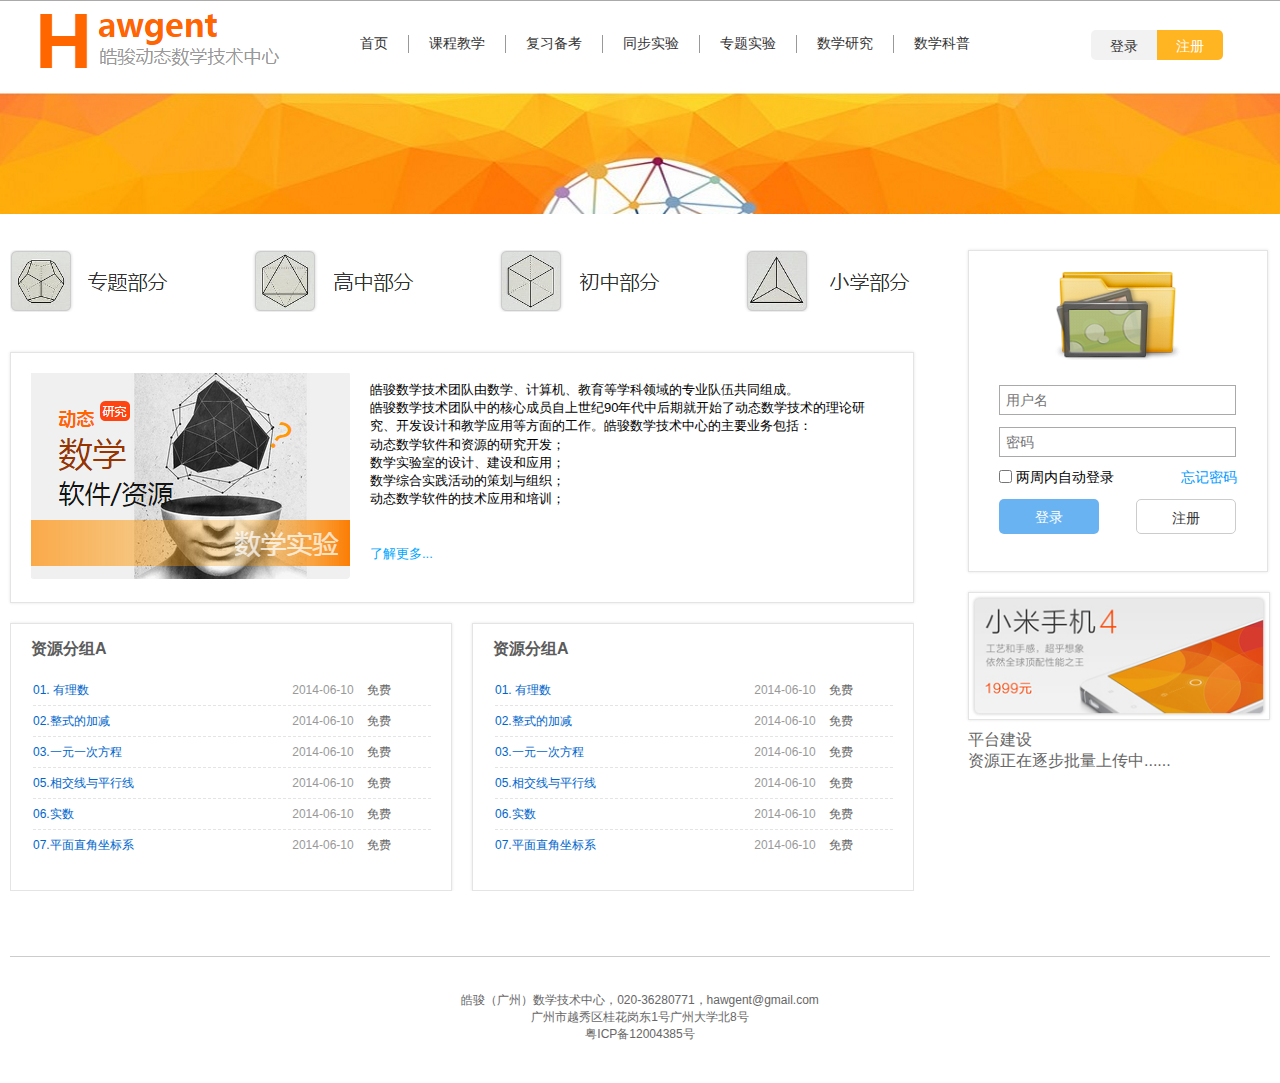
<file: index.html>
<!DOCTYPE html>
<html xmlns="http://www.w3.org/1999/xhtml">
<head>
    <meta http-equiv="Content-Type" content="text/html; charset=utf-8" />
    <meta name="keywords" content="" />
    <meta name="description" content="" />
    <title>皓俊动态</title>
    <link rel="stylesheet" href="css/index.css"/>
</head>
<body class="login">

<div class="header-con">
    <div class="header container clearfix">
        <div class="logo">
            <a href="index.html"><img src="images/logo.png"></a>
        </div>
        <ul class="menu clearfix">
            <li class="active"><a href="#">首页</a></li>
            <li><a href="#">课程教学</a></li>
            <li><a href="#">复习备考</a></li>
            <li><a href="#">同步实验</a></li>
            <li><a href="#">专题实验</a></li>
            <li><a href="#">数学研究</a></li>
            <li class="last"><a href="#">数学科普</a></li>
        </ul>
        <div class="header-btn">
            <button type="button" class="btn btn-login btn-gray">登录</button>
            <button type="button" class="btn btn-reg btn-orange">注册</button>
        </div>
    </div>
</div>
<a href="#" class="banner"></a>
<div class="index-con">
    <div class="container clearfix">
        <div class="index-left">
            <div class="part"></div>
            <div class="index-content clearfix">
                <div class="index-content-left">
                    <a href="#"><img src="images/index_ad.png"></a>
                </div>
                <div class="index-content-right">
                    皓骏数学技术团队由数学、计算机、教育等学科领域的专业队伍共同组成。<br>
                    皓骏数学技术团队中的核心成员自上世纪90年代中后期就开始了动态数学技术的理论研究、开发设计和教学应用等方面的工作。皓骏数学技术中心的主要业务包括：<br>
                    动态数学软件和资源的研究开发；<br>
                    数学实验室的设计、建设和应用；<br>
                    数学综合实践活动的策划与组织；<br>
                    动态数学软件的技术应用和培训；<br><br><br>
                    <a href="#">了解更多...</a>
                </div>
            </div>
            <div class="source-more">
                <div class="source-con clearfix">
                    <div class="source-part">
                        <h4>资源分组A</h4>
                        <ul>
                            <li class="clearfix">
                                <a href="#">01. 有理数</a>
                                <strong>
                                    <i>2014-06-10</i>
                                    <em>免费</em>
                                </strong>
                            </li>
                            <li class="clearfix">
                                <a href="#">02.整式的加减</a>
                                <strong>
                                    <i>2014-06-10</i>
                                    <em>免费</em>
                                </strong>
                            </li>
                            <li class="clearfix">
                                <a href="#">03.一元一次方程</a>
                                <strong>
                                    <i>2014-06-10</i>
                                    <em>免费</em>
                                </strong>
                            </li>
                            <li class="clearfix">
                                <a href="#">05.相交线与平行线</a>
                                <strong>
                                    <i>2014-06-10</i>
                                    <em>免费</em>
                                </strong>
                            </li>
                            <li class="clearfix">
                                <a href="#">06.实数</a>
                                <strong>
                                    <i>2014-06-10</i>
                                    <em>免费</em>
                                </strong>
                            </li>
                            <li class="clearfix last">
                                <a href="#">07.平面直角坐标系</a>
                                <strong>
                                    <i>2014-06-10</i>
                                    <em>免费</em>
                                </strong>
                            </li>
                        </ul>
                    </div>
                    <div class="source-part">
                        <h4>资源分组A</h4>
                        <ul>
                            <li class="clearfix">
                                <a href="#">01. 有理数</a>
                                <strong>
                                    <i>2014-06-10</i>
                                    <em>免费</em>
                                </strong>
                            </li>
                            <li class="clearfix">
                                <a href="#">02.整式的加减</a>
                                <strong>
                                    <i>2014-06-10</i>
                                    <em>免费</em>
                                </strong>
                            </li>
                            <li class="clearfix">
                                <a href="#">03.一元一次方程</a>
                                <strong>
                                    <i>2014-06-10</i>
                                    <em>免费</em>
                                </strong>
                            </li>
                            <li class="clearfix">
                                <a href="#">05.相交线与平行线</a>
                                <strong>
                                    <i>2014-06-10</i>
                                    <em>免费</em>
                                </strong>
                            </li>
                            <li class="clearfix">
                                <a href="#">06.实数</a>
                                <strong>
                                    <i>2014-06-10</i>
                                    <em>免费</em>
                                </strong>
                            </li>
                            <li class="clearfix last">
                                <a href="#">07.平面直角坐标系</a>
                                <strong>
                                    <i>2014-06-10</i>
                                    <em>免费</em>
                                </strong>
                            </li>
                        </ul>
                    </div>
                </div>
            </div>
        </div>
        <div class="index-right">
            <div class="index-login">
                <img src="images/index_file.png" class="img-center">
                <form class="index-form">
                    <div class="form-group">
                        <input type="text" class="index-text" placeholder="用户名">
                    </div>
                    <div class="form-group">
                        <input type="text" class="index-text" placeholder="密码">
                    </div>
                    <div class="form-group form-ck clearfix">
                        <label><input type="checkbox">两周内自动登录</label>
                        <a href="#">忘记密码</a>
                    </div>
                    <div class="form-group">
                        <button type="button" class="btn btn-sky">登录</button>
                        <button type="button" class="btn btn-default">注册</button>
                    </div>
                </form>
            </div>
            <div class="index-ad2">
                <a href="#">
                    <img src="images/index_ad2.png" width="300">
                </a>
            </div>
            <div class="index-right-text">
                平台建设<br>
                资源正在逐步批量上传中......
            </div>
        </div>
    </div>
</div>
<div class="footer container">
    皓骏（广州）数学技术中心，020-36280771，hawgent@gmail.com<br>
    广州市越秀区桂花岗东1号广州大学北8号<br>
    粤ICP备12004385号
</div>

</body>
</html>
</file>
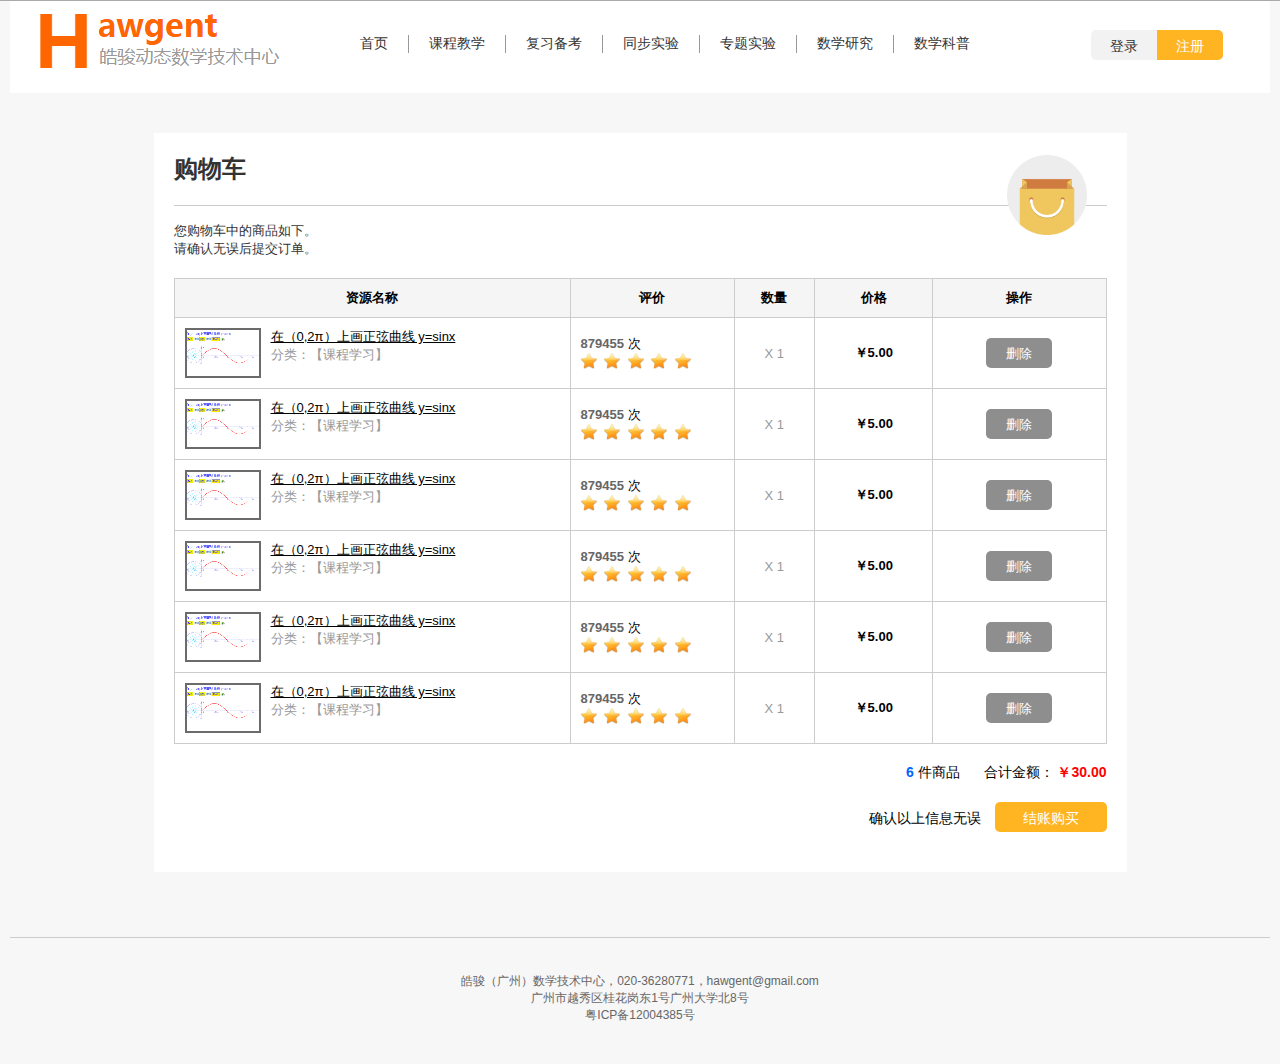
<file: cart.html>
<!DOCTYPE html>
<html xmlns="http://www.w3.org/1999/xhtml">
<head>
    <meta http-equiv="Content-Type" content="text/html; charset=utf-8" />
    <meta name="keywords" content="" />
    <meta name="description" content="" />
    <title>皓俊动态</title>
    <link rel="stylesheet" href="css/cart.css"/>
</head>
<body class="login">

<div class="header-con">
    <div class="header container clearfix">
        <div class="logo">
            <a href="index.html"><img src="images/logo.png"></a>
        </div>
        <ul class="menu clearfix">
            <li class="active"><a href="#">首页</a></li>
            <li><a href="#">课程教学</a></li>
            <li><a href="#">复习备考</a></li>
            <li><a href="#">同步实验</a></li>
            <li><a href="#">专题实验</a></li>
            <li><a href="#">数学研究</a></li>
            <li class="last"><a href="#">数学科普</a></li>
        </ul>
        <div class="header-btn">
            <button type="button" class="btn btn-login btn-gray">登录</button>
            <button type="button" class="btn btn-reg btn-orange">注册</button>
        </div>
    </div>
</div>
<div class="cart-con">
    <div class="cart-main">
        <h1 class="cart-main-title">
            购物车
            <img class="cart-main-icon" src="images/cart.png" width="80" height="80">
        </h1>
        <div class="cart-message">
            您购物车中的商品如下。<br>
            请确认无误后提交订单。
        </div>
        <table class="cart-table">
            <tr>
                <th width="395">资源名称</th>
                <th width="163">评价</th>
                <th>数量</th>
                <th>价格</th>
                <th>操作</th>
            </tr>
            <tr>
                <td>
                    <img src="images/cart_tmp.png" class="cart-item-img">
                    <span class="cart-item-text">
                        <span class="cart-item-unde">在（0,2π）上画正弦曲线 y=sinx</span><br>
                        <span class="cart-item-type">分类：【课程学习】</span>
                    </span>
                </td>
                <td>
                    <span class="cart-no">879455</span>  次
                    <div class="cart-start">
                        <img src="images/start.png" width="16">
                        <img src="images/start.png" width="16">
                        <img src="images/start.png" width="16">
                        <img src="images/start.png" width="16">
                        <img src="images/start.png" width="16">
                    </div>
                </td>
                <td class="cart-center cart-num">
                    X 1
                </td>
                <td class="cart-center cart-price">
                    ￥5.00
                </td>
                <td class="cart-center">
                    <button type="button" class="btn cart-delete">删除</button>
                </td>
            </tr>
            <tr>
                <td>
                    <img src="images/cart_tmp.png" class="cart-item-img">
                    <span class="cart-item-text">
                        <span class="cart-item-unde">在（0,2π）上画正弦曲线 y=sinx</span><br>
                        <span class="cart-item-type">分类：【课程学习】</span>
                    </span>
                </td>
                <td>
                    <span class="cart-no">879455</span>  次
                    <div class="cart-start">
                        <img src="images/start.png" width="16">
                        <img src="images/start.png" width="16">
                        <img src="images/start.png" width="16">
                        <img src="images/start.png" width="16">
                        <img src="images/start.png" width="16">
                    </div>
                </td>
                <td class="cart-center cart-num">
                    X 1
                </td>
                <td class="cart-center cart-price">
                    ￥5.00
                </td>
                <td class="cart-center">
                    <button type="button" class="btn cart-delete">删除</button>
                </td>
            </tr>
            <tr>
                <td>
                    <img src="images/cart_tmp.png" class="cart-item-img">
                    <span class="cart-item-text">
                        <span class="cart-item-unde">在（0,2π）上画正弦曲线 y=sinx</span><br>
                        <span class="cart-item-type">分类：【课程学习】</span>
                    </span>
                </td>
                <td>
                    <span class="cart-no">879455</span>  次
                    <div class="cart-start">
                        <img src="images/start.png" width="16">
                        <img src="images/start.png" width="16">
                        <img src="images/start.png" width="16">
                        <img src="images/start.png" width="16">
                        <img src="images/start.png" width="16">
                    </div>
                </td>
                <td class="cart-center cart-num">
                    X 1
                </td>
                <td class="cart-center cart-price">
                    ￥5.00
                </td>
                <td class="cart-center">
                    <button type="button" class="btn cart-delete">删除</button>
                </td>
            </tr>
            <tr>
                <td>
                    <img src="images/cart_tmp.png" class="cart-item-img">
                    <span class="cart-item-text">
                        <span class="cart-item-unde">在（0,2π）上画正弦曲线 y=sinx</span><br>
                        <span class="cart-item-type">分类：【课程学习】</span>
                    </span>
                </td>
                <td>
                    <span class="cart-no">879455</span>  次
                    <div class="cart-start">
                        <img src="images/start.png" width="16">
                        <img src="images/start.png" width="16">
                        <img src="images/start.png" width="16">
                        <img src="images/start.png" width="16">
                        <img src="images/start.png" width="16">
                    </div>
                </td>
                <td class="cart-center cart-num">
                    X 1
                </td>
                <td class="cart-center cart-price">
                    ￥5.00
                </td>
                <td class="cart-center">
                    <button type="button" class="btn cart-delete">删除</button>
                </td>
            </tr>
            <tr>
                <td>
                    <img src="images/cart_tmp.png" class="cart-item-img">
                    <span class="cart-item-text">
                        <span class="cart-item-unde">在（0,2π）上画正弦曲线 y=sinx</span><br>
                        <span class="cart-item-type">分类：【课程学习】</span>
                    </span>
                </td>
                <td>
                    <span class="cart-no">879455</span>  次
                    <div class="cart-start">
                        <img src="images/start.png" width="16">
                        <img src="images/start.png" width="16">
                        <img src="images/start.png" width="16">
                        <img src="images/start.png" width="16">
                        <img src="images/start.png" width="16">
                    </div>
                </td>
                <td class="cart-center cart-num">
                    X 1
                </td>
                <td class="cart-center cart-price">
                    ￥5.00
                </td>
                <td class="cart-center">
                    <button type="button" class="btn cart-delete">删除</button>
                </td>
            </tr>
            <tr>
                <td>
                    <img src="images/cart_tmp.png" class="cart-item-img">
                    <span class="cart-item-text">
                        <span class="cart-item-unde">在（0,2π）上画正弦曲线 y=sinx</span><br>
                        <span class="cart-item-type">分类：【课程学习】</span>
                    </span>
                </td>
                <td>
                    <span class="cart-no">879455</span>  次
                    <div class="cart-start">
                        <img src="images/start.png" width="16">
                        <img src="images/start.png" width="16">
                        <img src="images/start.png" width="16">
                        <img src="images/start.png" width="16">
                        <img src="images/start.png" width="16">
                    </div>
                </td>
                <td class="cart-center cart-num">
                    X 1
                </td>
                <td class="cart-center cart-price">
                    ￥5.00
                </td>
                <td class="cart-center">
                    <button type="button" class="btn cart-delete">删除</button>
                </td>
            </tr>
        </table>
        <div class="cart-count">
            <span class="cart-count-num"><span class="cart-count-num-num">6</span>  件商品</span>
            合计金额：
            <span class="cart-count-all">￥30.00</span>
        </div>
        <div class="cart-final">
            确认以上信息无误
            <button type="button" class="btn btn-cart-final">结账购买</button>
        </div>
    </div>
</div>
<div class="footer container">
    皓骏（广州）数学技术中心，020-36280771，hawgent@gmail.com<br>
    广州市越秀区桂花岗东1号广州大学北8号<br>
    粤ICP备12004385号
</div>

</body>
</html>
</file>
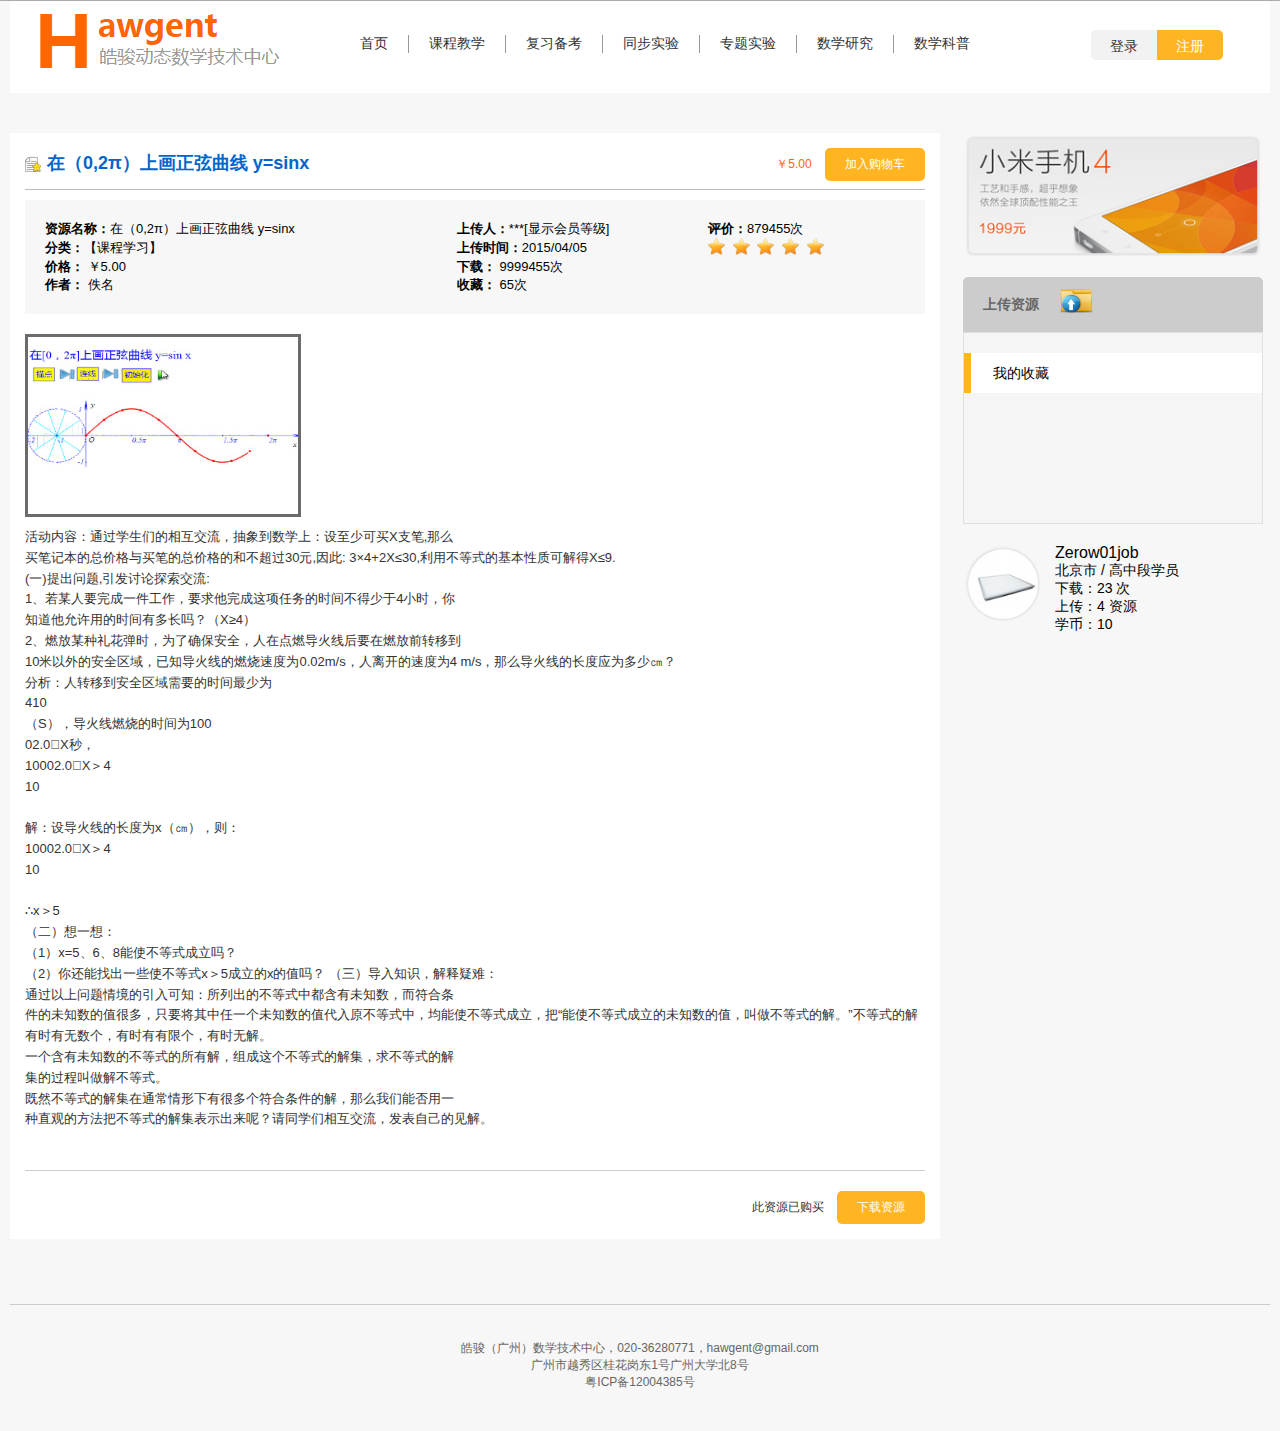
<file: detail.html>
<!DOCTYPE html>
<html xmlns="http://www.w3.org/1999/xhtml">
<head>
    <meta http-equiv="Content-Type" content="text/html; charset=utf-8" />
    <meta name="keywords" content="" />
    <meta name="description" content="" />
    <title>皓俊动态</title>
    <link rel="stylesheet" href="css/detail.css"/>
</head>
<body class="login">

<div class="header-con">
    <div class="header container clearfix">
        <div class="logo">
            <a href="index.html"><img src="images/logo.png"></a>
        </div>
        <ul class="menu clearfix">
            <li class="active"><a href="#">首页</a></li>
            <li><a href="#">课程教学</a></li>
            <li><a href="#">复习备考</a></li>
            <li><a href="#">同步实验</a></li>
            <li><a href="#">专题实验</a></li>
            <li><a href="#">数学研究</a></li>
            <li class="last"><a href="#">数学科普</a></li>
        </ul>
        <div class="header-btn">
            <button type="button" class="btn btn-login btn-gray">登录</button>
            <button type="button" class="btn btn-reg btn-orange">注册</button>
        </div>
    </div>
</div>
<div class="detail-con">
    <div class="container clearfix">
        <div class="detail-main">
            <div class="detail-top clearfix">
                <div class="detail-title">在（0,2π）上画正弦曲线 y=sinx</div>
                <div class="detail-price">
                    ￥5.00
                    <button type="button" class="detail-price-btn">加入购物车</button>
                </div>
            </div>
            <div class="detail-list">
                <table>
                    <tr>
                        <td><strong>资源名称：</strong>在（0,2π）上画正弦曲线 y=sinx</td>
                        <td><strong>上传人：</strong>***[显示会员等级]</td>
                        <td><strong>评价：</strong>879455次</td>
                    </tr>
                    <tr>
                        <td><strong>分类：</strong>【课程学习】</td>
                        <td><strong>上传时间：</strong>2015/04/05</td>
                        <td>
                            <img src="images/start.png" class="detail-star">
                            <img src="images/start.png" class="detail-star">
                            <img src="images/start.png" class="detail-star">
                            <img src="images/start.png" class="detail-star">
                            <img src="images/start.png" class="detail-star">
                        </td>
                    </tr>
                    <tr>
                        <td><strong>价格：</strong> ￥5.00</td>
                        <td><strong>下载：</strong> 9999455次</td>
                    </tr>
                    <tr>
                        <td><strong>作者：</strong> 佚名</td>
                        <td><strong>收藏：</strong> 65次</td>
                    </tr>
                </table>
            </div>
            <div class="detail-text">
                <img src="images/detail_img.jpg">
                活动内容：通过学生们的相互交流，抽象到数学上：设至少可买X支笔,那么<br>
                买笔记本的总价格与买笔的总价格的和不超过30元,因此:      3×4+2X≤30,利用不等式的基本性质可解得X≤9.<br>
                (一)提出问题,引发讨论探索交流:<br>
                1、若某人要完成一件工作，要求他完成这项任务的时间不得少于4小时，你<br>
                知道他允许用的时间有多长吗？（X≥4）<br>
                2、燃放某种礼花弹时，为了确保安全，人在点燃导火线后要在燃放前转移到<br>
                10米以外的安全区域，已知导火线的燃烧速度为0.02m/s，人离开的速度为4 m/s，那么导火线的长度应为多少㎝？<br>
                分析：人转移到安全区域需要的时间最少为<br>
                410<br>
                （S），导火线燃烧的时间为100<br>
                02.0X秒，<br>
                10002.0X＞4<br>
                10<br>
                <br>
                解：设导火线的长度为x（㎝），则：<br>
                10002.0X＞4<br>
                10<br>
                <br>
                ∴x＞5<br>
                （二）想一想：<br>
                （1）x=5、6、8能使不等式成立吗？<br>
                （2）你还能找出一些使不等式x＞5成立的x的值吗？ （三）导入知识，解释疑难：<br>
                通过以上问题情境的引入可知：所列出的不等式中都含有未知数，而符合条<br>
                件的未知数的值很多，只要将其中任一个未知数的值代入原不等式中，均能使不等式成立，把“能使不等式成立的未知数的值，叫做不等式的解。”不等式的解有时有无数个，有时有有限个，有时无解。<br>
                一个含有未知数的不等式的所有解，组成这个不等式的解集，求不等式的解<br>
                集的过程叫做解不等式。<br>
                既然不等式的解集在通常情形下有很多个符合条件的解，那么我们能否用一<br>
                种直观的方法把不等式的解集表示出来呢？请同学们相互交流，发表自己的见解。
            </div>
            <div class="detail-foot clearfix">
                <div class="detail-price">
                    此资源已购买
                    <button type="button" class="detail-price-btn">下载资源</button>
                </div>
            </div>
        </div>
        <div class="list-right">
            <div class="index-ad2">
                <a href="#">
                    <img src="images/index_ad2.png" width="300">
                </a>
            </div>
            <div class="list-source">
                <div class="list-source-top">上传资源<img src="images/source.png" width="35"></div>
                <div class="list-source-con">
                    <div class="list-source-item">我的收藏</div>
                </div>
            </div>
            <div class="source-user">
                <img src="images/user.png">
                <div class="source-user-con">
                    <div class="source-user-name">Zerow01job</div>
                    北京市  /   高中段学员<br>
                    下载：23 次<br>
                    上传：4 资源<br>
                    学币：10
                </div>
            </div>
        </div>
    </div>
</div>
<div class="footer container">
    皓骏（广州）数学技术中心，020-36280771，hawgent@gmail.com<br>
    广州市越秀区桂花岗东1号广州大学北8号<br>
    粤ICP备12004385号
</div>

</body>
</html>
</file>
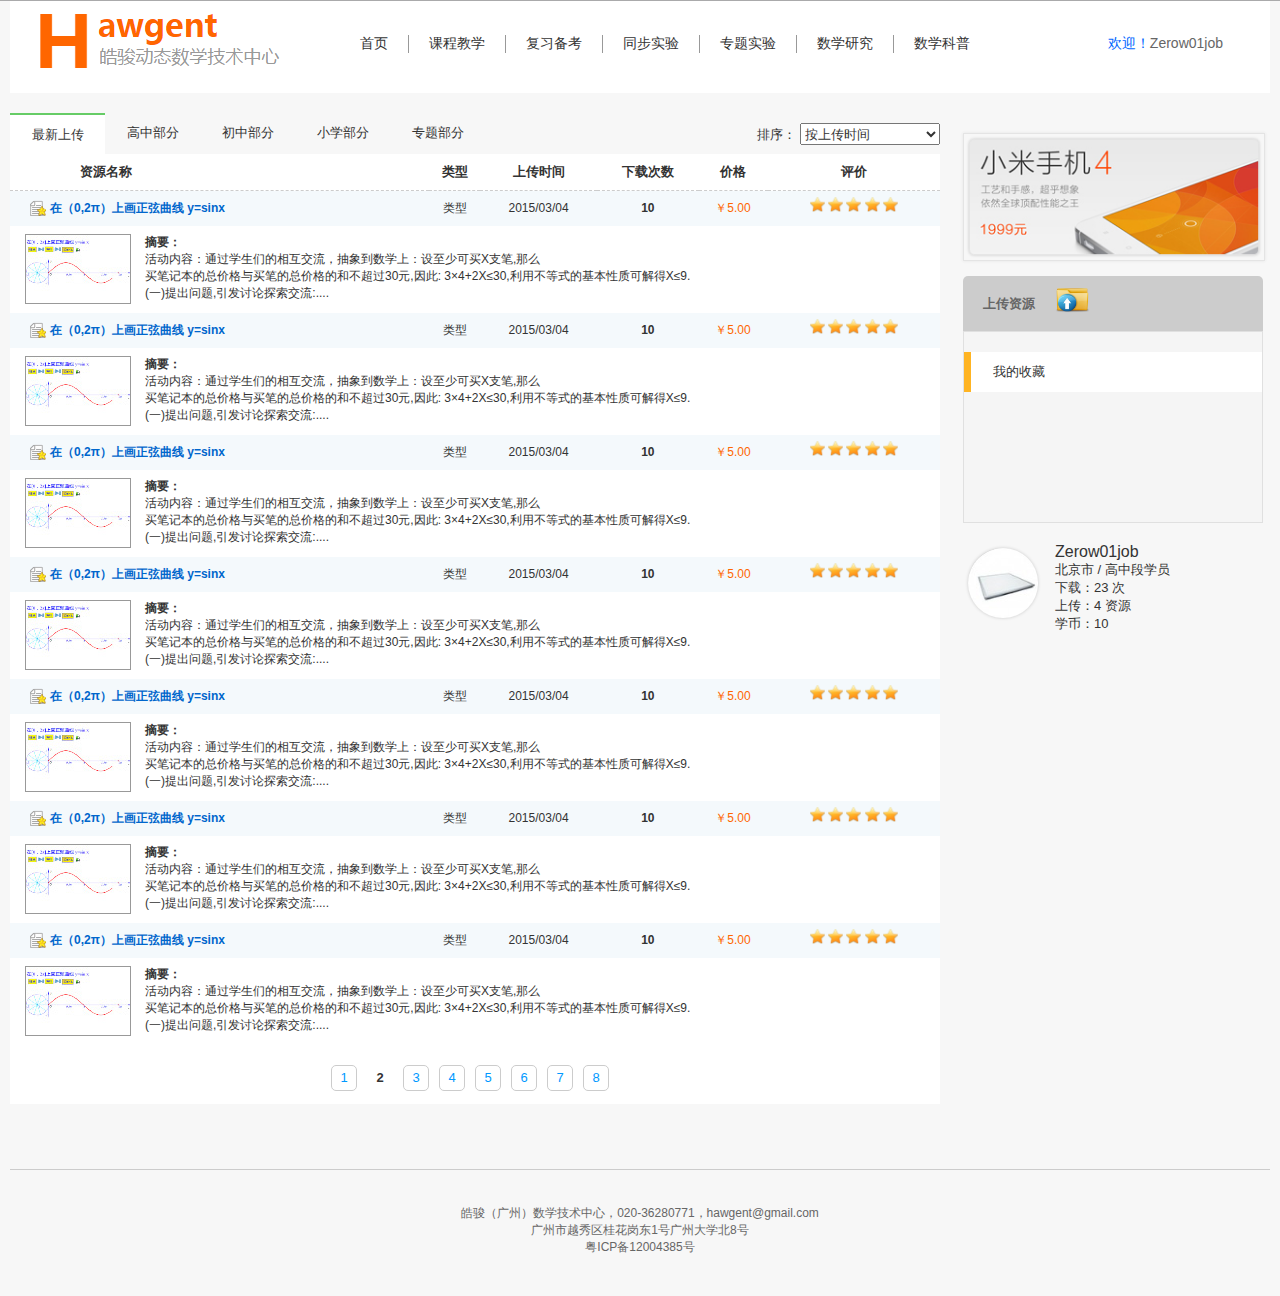
<file: list.html>
<!DOCTYPE html>
<html xmlns="http://www.w3.org/1999/xhtml">
<head>
    <meta http-equiv="Content-Type" content="text/html; charset=utf-8" />
    <meta name="keywords" content="" />
    <meta name="description" content="" />
    <title>皓俊动态</title>
    <link rel="stylesheet" href="css/list.css"/>
</head>
<body class="login">

<div class="header-con">
    <div class="header container clearfix">
        <div class="logo">
            <a href="index.html"><img src="images/logo.png"></a>
        </div>
        <ul class="menu clearfix">
            <li class="active"><a href="#">首页</a></li>
            <li><a href="#">课程教学</a></li>
            <li><a href="#">复习备考</a></li>
            <li><a href="#">同步实验</a></li>
            <li><a href="#">专题实验</a></li>
            <li><a href="#">数学研究</a></li>
            <li class="last"><a href="#">数学科普</a></li>
        </ul>
        <div class="header-btn header-login">
            欢迎！<a href="forget.html">Zerow01job</a>
        </div>
    </div>
</div>
<div class="list-nav">
    <div class="container clearfix">
        <div class="list-left">
            <div class="clearfix">
                <ul class="list-top clearfix">
                    <li class="active"><a href="#">最新上传</a></li>
                    <li><a href="#">高中部分</a></li>
                    <li><a href="#">初中部分</a></li>
                    <li><a href="#">小学部分</a></li>
                    <li><a href="#">专题部分</a></li>
                </ul>
                <div class="sort-type">
                    排序：
                    <select>
                        <option>按上传时间</option>
                        <option>按下载价格</option>
                        <option>按评价</option>
                    </select>
                </div>
            </div>
            <div class="list-con">
                <table class="list-table">
                    <tr>
                        <th class="list-table-name">资源名称</th>
                        <th>类型</th>
                        <th>上传时间</th>
                        <th>下载次数</th>
                        <th>价格</th>
                        <th>评价</th>
                    </tr>
                    <tr class="list-detail">
                        <td class="tl color1">
                            <i class="list-name"></i>在（0,2π）上画正弦曲线 y=sinx
                        </td>
                        <td>类型</td>
                        <td>2015/03/04</td>
                        <td class="color2">10</td>
                        <td class="color3">￥5.00</td>
                        <td>
                            <img src="images/start.png" width="15">
                            <img src="images/start.png" width="15">
                            <img src="images/start.png" width="15">
                            <img src="images/start.png" width="15">
                            <img src="images/start.png" width="15">
                        </td>
                    </tr>
                    <tr>
                        <td colspan="6" class="list-main">
                            <img src="images/list_img.jpg" class="list-img">
                            <div class="list-text">
                                <strong>摘要：</strong><br>
                                活动内容：通过学生们的相互交流，抽象到数学上：设至少可买X支笔,那么<br>
                                买笔记本的总价格与买笔的总价格的和不超过30元,因此:      3×4+2X≤30,利用不等式的基本性质可解得X≤9.<br>
                                (一)提出问题,引发讨论探索交流:....
                            </div>
                        </td>
                    </tr>
                    <tr class="list-detail">
                        <td class="tl color1">
                            <i class="list-name"></i>在（0,2π）上画正弦曲线 y=sinx
                        </td>
                        <td>类型</td>
                        <td>2015/03/04</td>
                        <td class="color2">10</td>
                        <td class="color3">￥5.00</td>
                        <td>
                            <img src="images/start.png" width="15">
                            <img src="images/start.png" width="15">
                            <img src="images/start.png" width="15">
                            <img src="images/start.png" width="15">
                            <img src="images/start.png" width="15">
                        </td>
                    </tr>
                    <tr>
                        <td colspan="6" class="list-main">
                            <img src="images/list_img.jpg" class="list-img">
                            <div class="list-text">
                                <strong>摘要：</strong><br>
                                活动内容：通过学生们的相互交流，抽象到数学上：设至少可买X支笔,那么<br>
                                买笔记本的总价格与买笔的总价格的和不超过30元,因此:      3×4+2X≤30,利用不等式的基本性质可解得X≤9.<br>
                                (一)提出问题,引发讨论探索交流:....
                            </div>
                        </td>
                    </tr>
                    <tr class="list-detail">
                        <td class="tl color1">
                            <i class="list-name"></i>在（0,2π）上画正弦曲线 y=sinx
                        </td>
                        <td>类型</td>
                        <td>2015/03/04</td>
                        <td class="color2">10</td>
                        <td class="color3">￥5.00</td>
                        <td>
                            <img src="images/start.png" width="15">
                            <img src="images/start.png" width="15">
                            <img src="images/start.png" width="15">
                            <img src="images/start.png" width="15">
                            <img src="images/start.png" width="15">
                        </td>
                    </tr>
                    <tr>
                        <td colspan="6" class="list-main">
                            <img src="images/list_img.jpg" class="list-img">
                            <div class="list-text">
                                <strong>摘要：</strong><br>
                                活动内容：通过学生们的相互交流，抽象到数学上：设至少可买X支笔,那么<br>
                                买笔记本的总价格与买笔的总价格的和不超过30元,因此:      3×4+2X≤30,利用不等式的基本性质可解得X≤9.<br>
                                (一)提出问题,引发讨论探索交流:....
                            </div>
                        </td>
                    </tr>
                    <tr class="list-detail">
                        <td class="tl color1">
                            <i class="list-name"></i>在（0,2π）上画正弦曲线 y=sinx
                        </td>
                        <td>类型</td>
                        <td>2015/03/04</td>
                        <td class="color2">10</td>
                        <td class="color3">￥5.00</td>
                        <td>
                            <img src="images/start.png" width="15">
                            <img src="images/start.png" width="15">
                            <img src="images/start.png" width="15">
                            <img src="images/start.png" width="15">
                            <img src="images/start.png" width="15">
                        </td>
                    </tr>
                    <tr>
                        <td colspan="6" class="list-main">
                            <img src="images/list_img.jpg" class="list-img">
                            <div class="list-text">
                                <strong>摘要：</strong><br>
                                活动内容：通过学生们的相互交流，抽象到数学上：设至少可买X支笔,那么<br>
                                买笔记本的总价格与买笔的总价格的和不超过30元,因此:      3×4+2X≤30,利用不等式的基本性质可解得X≤9.<br>
                                (一)提出问题,引发讨论探索交流:....
                            </div>
                        </td>
                    </tr>
                    <tr class="list-detail">
                        <td class="tl color1">
                            <i class="list-name"></i>在（0,2π）上画正弦曲线 y=sinx
                        </td>
                        <td>类型</td>
                        <td>2015/03/04</td>
                        <td class="color2">10</td>
                        <td class="color3">￥5.00</td>
                        <td>
                            <img src="images/start.png" width="15">
                            <img src="images/start.png" width="15">
                            <img src="images/start.png" width="15">
                            <img src="images/start.png" width="15">
                            <img src="images/start.png" width="15">
                        </td>
                    </tr>
                    <tr>
                        <td colspan="6" class="list-main">
                            <img src="images/list_img.jpg" class="list-img">
                            <div class="list-text">
                                <strong>摘要：</strong><br>
                                活动内容：通过学生们的相互交流，抽象到数学上：设至少可买X支笔,那么<br>
                                买笔记本的总价格与买笔的总价格的和不超过30元,因此:      3×4+2X≤30,利用不等式的基本性质可解得X≤9.<br>
                                (一)提出问题,引发讨论探索交流:....
                            </div>
                        </td>
                    </tr>
                    <tr class="list-detail">
                        <td class="tl color1">
                            <i class="list-name"></i>在（0,2π）上画正弦曲线 y=sinx
                        </td>
                        <td>类型</td>
                        <td>2015/03/04</td>
                        <td class="color2">10</td>
                        <td class="color3">￥5.00</td>
                        <td>
                            <img src="images/start.png" width="15">
                            <img src="images/start.png" width="15">
                            <img src="images/start.png" width="15">
                            <img src="images/start.png" width="15">
                            <img src="images/start.png" width="15">
                        </td>
                    </tr>
                    <tr>
                        <td colspan="6" class="list-main">
                            <img src="images/list_img.jpg" class="list-img">
                            <div class="list-text">
                                <strong>摘要：</strong><br>
                                活动内容：通过学生们的相互交流，抽象到数学上：设至少可买X支笔,那么<br>
                                买笔记本的总价格与买笔的总价格的和不超过30元,因此:      3×4+2X≤30,利用不等式的基本性质可解得X≤9.<br>
                                (一)提出问题,引发讨论探索交流:....
                            </div>
                        </td>
                    </tr>
                    <tr class="list-detail">
                        <td class="tl color1">
                            <i class="list-name"></i>在（0,2π）上画正弦曲线 y=sinx
                        </td>
                        <td>类型</td>
                        <td>2015/03/04</td>
                        <td class="color2">10</td>
                        <td class="color3">￥5.00</td>
                        <td>
                            <img src="images/start.png" width="15">
                            <img src="images/start.png" width="15">
                            <img src="images/start.png" width="15">
                            <img src="images/start.png" width="15">
                            <img src="images/start.png" width="15">
                        </td>
                    </tr>
                    <tr>
                        <td colspan="6" class="list-main">
                            <img src="images/list_img.jpg" class="list-img">
                            <div class="list-text">
                                <strong>摘要：</strong><br>
                                活动内容：通过学生们的相互交流，抽象到数学上：设至少可买X支笔,那么<br>
                                买笔记本的总价格与买笔的总价格的和不超过30元,因此:      3×4+2X≤30,利用不等式的基本性质可解得X≤9.<br>
                                (一)提出问题,引发讨论探索交流:....
                            </div>
                        </td>
                    </tr>
                </table>
            </div>
            <div class="list-page">
                <ul class="clearfix">
                    <li><a href="#">1</a></li>
                    <li class="active"><a href="#">2</a></li>
                    <li><a href="#">3</a></li>
                    <li><a href="#">4</a></li>
                    <li><a href="#">5</a></li>
                    <li><a href="#">6</a></li>
                    <li><a href="#">7</a></li>
                    <li><a href="#">8</a></li>
                </ul>
            </div>
        </div>
        <div class="list-right">
            <div class="index-ad2">
                <a href="#">
                    <img src="images/index_ad2.png" width="300">
                </a>
            </div>
            <div class="list-source">
                <div class="list-source-top">上传资源<img src="images/source.png" width="35"></div>
                <div class="list-source-con">
                    <div class="list-source-item">我的收藏</div>
                </div>
            </div>
            <div class="source-user">
                <img src="images/user.png">
                <div class="source-user-con">
                    <div class="source-user-name">Zerow01job</div>
                    北京市  /   高中段学员<br>
                    下载：23 次<br>
                    上传：4 资源<br>
                    学币：10
                </div>
            </div>
        </div>
    </div>
</div>
<div class="footer container">
    皓骏（广州）数学技术中心，020-36280771，hawgent@gmail.com<br>
    广州市越秀区桂花岗东1号广州大学北8号<br>
    粤ICP备12004385号
</div>

</body>
</html>
</file>
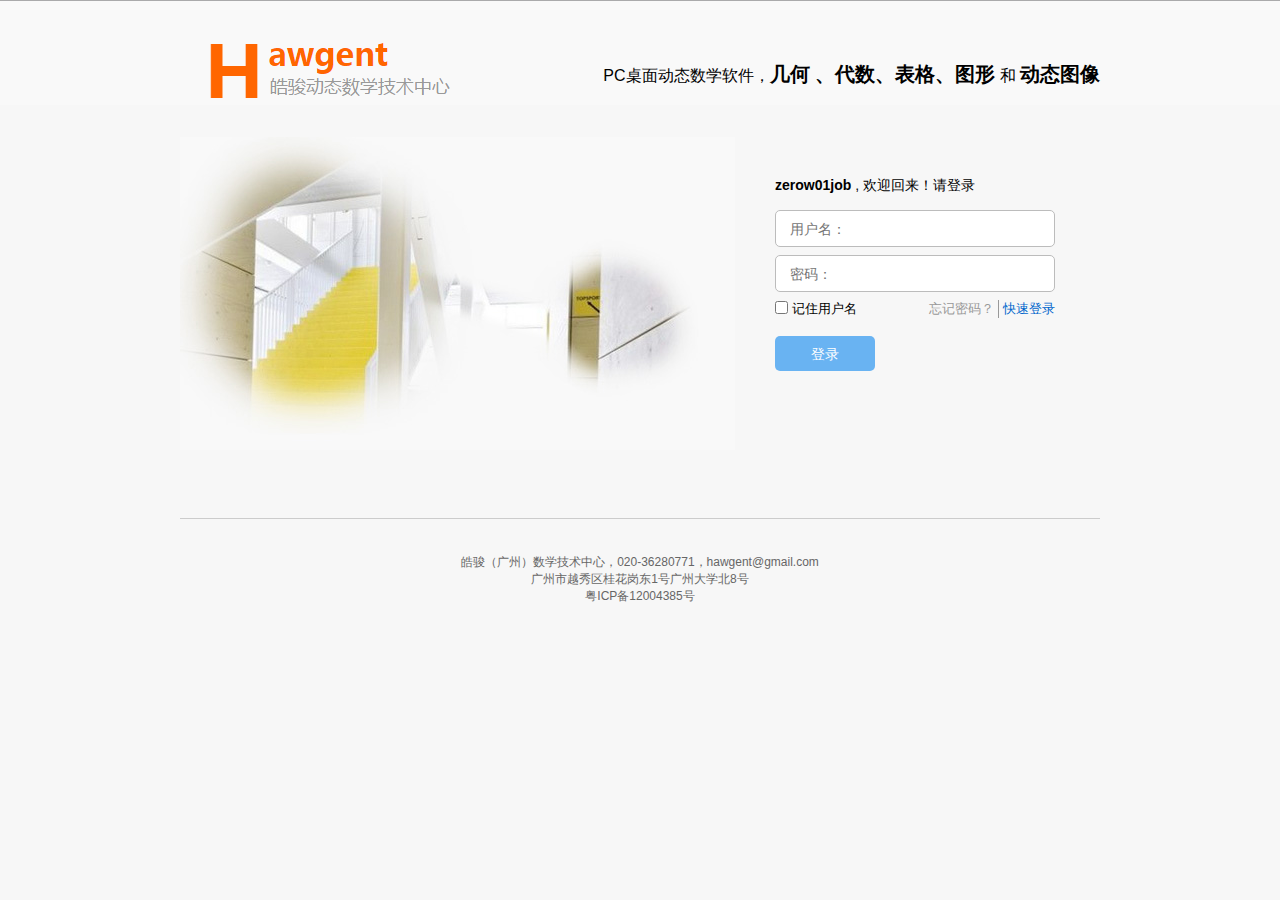
<file: login.html>
<!DOCTYPE html>
<html xmlns="http://www.w3.org/1999/xhtml">
<head>
    <meta http-equiv="Content-Type" content="text/html; charset=utf-8" />
    <meta name="keywords" content="" />
    <meta name="description" content="" />
    <title>皓俊动态</title>
    <link rel="stylesheet" href="css/login.css"/>
</head>
<body class="login">

<div class="header-con">
    <div class="header header2 container clearfix">
        <div class="logo">
            <a href="index.html"><img src="images/logo2.png"></a>
        </div>
        <div class="login-text">
            PC桌面动态数学软件，<strong>几何 、代数、表格、图形</strong>  和  <strong>动态图像</strong>
        </div>
    </div>
</div>
<div class="login-con">
    <div class="container clearfix">
        <div class="login-img">
            <img src="images/login_img.jpg">
        </div>
        <form class="form-login">
            <div class="form-tip"><strong>zerow01job</strong> , 欢迎回来！请登录</div>
            <div class="form-group">
                <input type="text" class="form-control length" placeholder="用户名：">
            </div>
            <div class="form-group">
                <input type="text" class="form-control length" placeholder="密码：">
            </div>
            <div class="form-group form-ck clearfix">
                <label><input type="checkbox">记住用户名</label>
                <a href="#" class="login-quick">快速登录</a>
                <a href="#" class="forget">忘记密码？</a>
            </div>
            <div class="form-group">
                <button type="button" class="btn btn-sky">登录</button>
            </div>
        </form>
    </div>
</div>
<div class="footer container">
    皓骏（广州）数学技术中心，020-36280771，hawgent@gmail.com<br>
    广州市越秀区桂花岗东1号广州大学北8号<br>
    粤ICP备12004385号
</div>

</body>
</html>
</file>
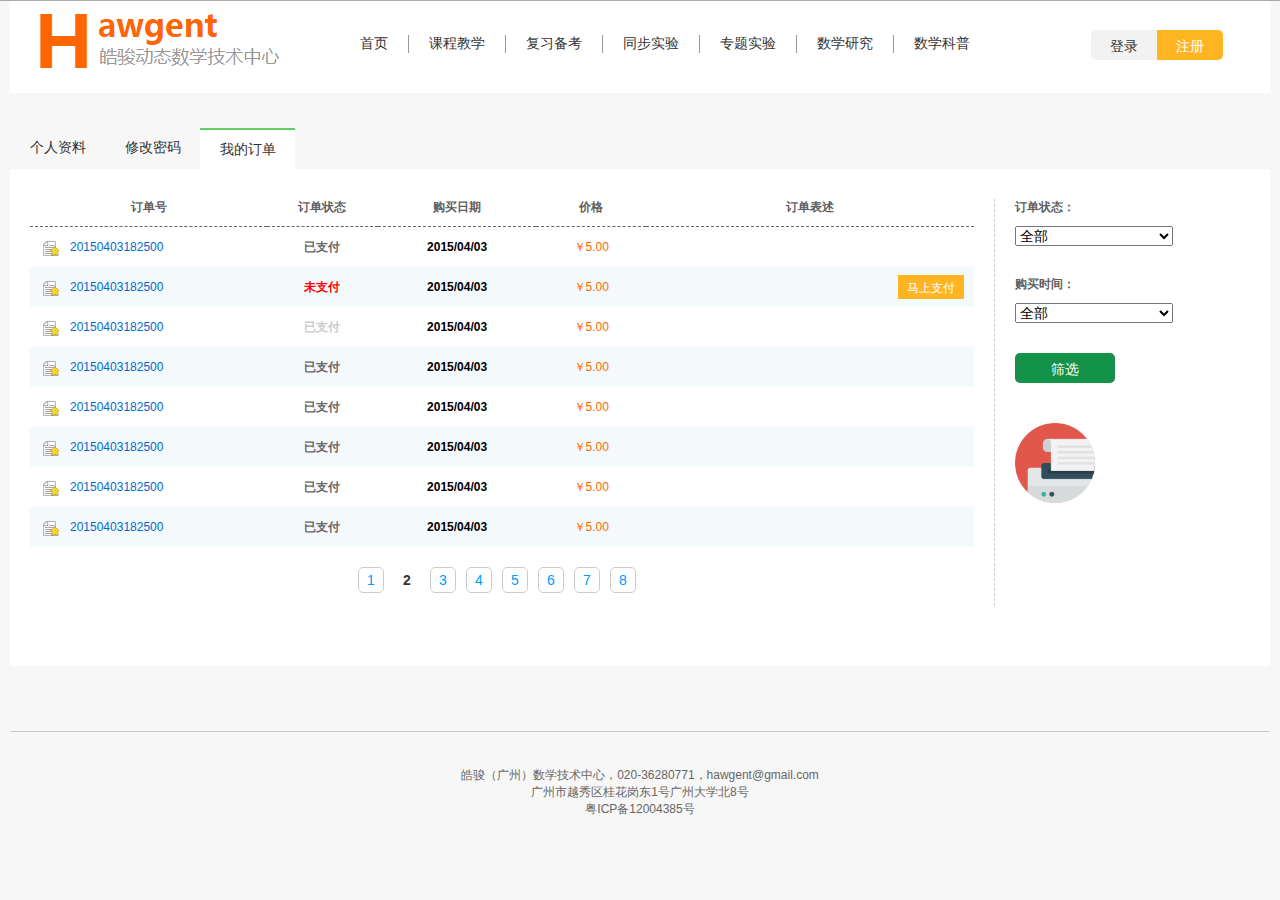
<file: order.html>
<!DOCTYPE html>
<html xmlns="http://www.w3.org/1999/xhtml">
<head>
    <meta http-equiv="Content-Type" content="text/html; charset=utf-8" />
    <meta name="keywords" content="" />
    <meta name="description" content="" />
    <title>皓俊动态</title>
    <link rel="stylesheet" href="css/user.css"/>
</head>
<body class="login">

<div class="header-con">
    <div class="header container clearfix">
        <div class="logo">
            <a href="index.html"><img src="images/logo.png"></a>
        </div>
        <ul class="menu clearfix">
            <li class="active"><a href="#">首页</a></li>
            <li><a href="#">课程教学</a></li>
            <li><a href="#">复习备考</a></li>
            <li><a href="#">同步实验</a></li>
            <li><a href="#">专题实验</a></li>
            <li><a href="#">数学研究</a></li>
            <li class="last"><a href="#">数学科普</a></li>
        </ul>
        <div class="header-btn">
            <button type="button" class="btn btn-login btn-gray">登录</button>
            <button type="button" class="btn btn-reg btn-orange">注册</button>
        </div>
    </div>
</div>
<div class="user-con">
    <div class="container">
        <ul class="user-main-top clearfix">
            <li><a href="#">个人资料</a></li>
            <li><a href="#">修改密码</a></li>
            <li class="active"><a href="#">我的订单</a></li>
        </ul>
        <div class="user-main clearfix">
            <div class="order-main">
                <table>
                    <tr>
                        <th>订单号</th>
                        <th>订单状态</th>
                        <th>购买日期</th>
                        <th>价格</th>
                        <th>订单表述</th>
                    </tr>
                    <tr>
                        <td class="order-no"><a href="#">20150403182500</a></td>
                        <td class="order-pay">已支付</td>
                        <td class="order-date">2015/04/03</td>
                        <td class="order-money">￥5.00</td>
                        <td class="order-detail">

                        </td>
                    </tr>
                    <tr class="table-odd">
                        <td class="order-no"><a href="#">20150403182500</a></td>
                        <td class="order-pay pay-no">未支付</td>
                        <td class="order-date">2015/04/03</td>
                        <td class="order-money">￥5.00</td>
                        <td class="order-detail">
                            <button type="button" class="btn btn-pay">马上支付</button>
                        </td>
                    </tr>
                    <tr>
                        <td class="order-no"><a href="#">20150403182500</a></td>
                        <td class="order-pay pay-cancel">已支付</td>
                        <td class="order-date">2015/04/03</td>
                        <td class="order-money">￥5.00</td>
                        <td class="order-detail"></td>
                    </tr>
                    <tr class="table-odd">
                        <td class="order-no"><a href="#">20150403182500</a></td>
                        <td class="order-pay">已支付</td>
                        <td class="order-date">2015/04/03</td>
                        <td class="order-money">￥5.00</td>
                        <td class="order-detail"></td>
                    </tr>
                    <tr>
                        <td class="order-no"><a href="#">20150403182500</a></td>
                        <td class="order-pay">已支付</td>
                        <td class="order-date">2015/04/03</td>
                        <td class="order-money">￥5.00</td>
                        <td class="order-detail"></td>
                    </tr>
                    <tr class="table-odd">
                        <td class="order-no"><a href="#">20150403182500</a></td>
                        <td class="order-pay">已支付</td>
                        <td class="order-date">2015/04/03</td>
                        <td class="order-money">￥5.00</td>
                        <td class="order-detail"></td>
                    </tr>
                    <tr>
                        <td class="order-no"><a href="#">20150403182500</a></td>
                        <td class="order-pay">已支付</td>
                        <td class="order-date">2015/04/03</td>
                        <td class="order-money">￥5.00</td>
                        <td class="order-detail"></td>
                    </tr>
                    <tr class="table-odd">
                        <td class="order-no"><a href="#">20150403182500</a></td>
                        <td class="order-pay">已支付</td>
                        <td class="order-date">2015/04/03</td>
                        <td class="order-money">￥5.00</td>
                        <td class="order-detail"></td>
                    </tr>
                </table>
                <div class="list-page">
                    <ul class="clearfix">
                        <li><a href="#">1</a></li>
                        <li class="active"><a href="#">2</a></li>
                        <li><a href="#">3</a></li>
                        <li><a href="#">4</a></li>
                        <li><a href="#">5</a></li>
                        <li><a href="#">6</a></li>
                        <li><a href="#">7</a></li>
                        <li><a href="#">8</a></li>
                    </ul>
                </div>
            </div>
            <div class="order-right">
                <div class="order-text">订单状态：</div>
                <select class="order-text-select">
                    <option value="全部">全部</option>
                    <option value="已支付">已支付</option>
                    <option value="未支付">未支付</option>
                    <option value="已取消">已取消</option>
                </select>
                <div class="order-text">购买时间：</div>
                <select class="order-text-select">
                    <option value="全部">全部</option>
                    <option value="已支付">已支付</option>
                    <option value="未支付">未支付</option>
                    <option value="已取消">已取消</option>
                </select>
                <div>
                    <button type="button" class="btn btn-select">筛选</button>
                </div>
                <img src="images/order_look.png" width="80" height="80">
            </div>
        </div>
    </div>
</div>
<div class="footer container">
    皓骏（广州）数学技术中心，020-36280771，hawgent@gmail.com<br>
    广州市越秀区桂花岗东1号广州大学北8号<br>
    粤ICP备12004385号
</div>

</body>
</html>
</file>
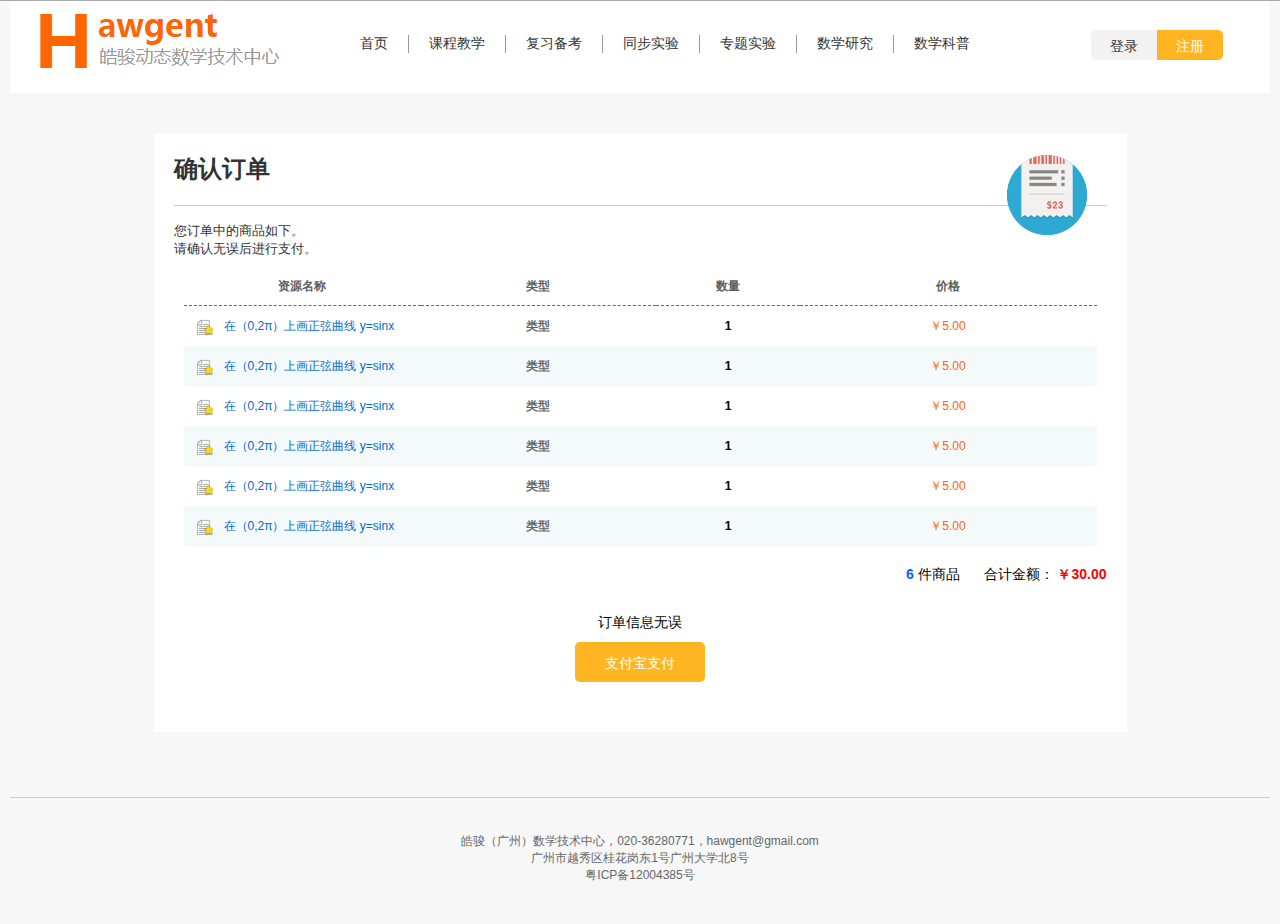
<file: orderok.html>
<!DOCTYPE html>
<html xmlns="http://www.w3.org/1999/xhtml">
<head>
    <meta http-equiv="Content-Type" content="text/html; charset=utf-8" />
    <meta name="keywords" content="" />
    <meta name="description" content="" />
    <title>皓俊动态</title>
    <link rel="stylesheet" href="css/cart.css"/>
</head>
<body class="login">

<div class="header-con">
    <div class="header container clearfix">
        <div class="logo">
            <a href="index.html"><img src="images/logo.png"></a>
        </div>
        <ul class="menu clearfix">
            <li class="active"><a href="#">首页</a></li>
            <li><a href="#">课程教学</a></li>
            <li><a href="#">复习备考</a></li>
            <li><a href="#">同步实验</a></li>
            <li><a href="#">专题实验</a></li>
            <li><a href="#">数学研究</a></li>
            <li class="last"><a href="#">数学科普</a></li>
        </ul>
        <div class="header-btn">
            <button type="button" class="btn btn-login btn-gray">登录</button>
            <button type="button" class="btn btn-reg btn-orange">注册</button>
        </div>
    </div>
</div>
<div class="cart-con">
    <div class="cart-main">
        <h1 class="cart-main-title">
            确认订单
            <img class="cart-main-icon" src="images/order.png" width="80" height="80">
        </h1>
        <div class="cart-message">
            您订单中的商品如下。<br>
            请确认无误后进行支付。
        </div>
        <div class="order-main">
            <table>
                <tbody>
                    <tr>
                        <th>资源名称</th>
                        <th>类型</th>
                        <th>数量</th>
                        <th>价格</th>
                    </tr>
                    <tr>
                        <td class="order-no"><a href="#">在（0,2π）上画正弦曲线 y=sinx</a></td>
                        <td class="order-pay">类型</td>
                        <td class="order-date">1</td>
                        <td class="order-money">￥5.00</td>
                    </tr>
                    <tr class="table-odd">
                        <td class="order-no"><a href="#">在（0,2π）上画正弦曲线 y=sinx</a></td>
                        <td class="order-pay">类型</td>
                        <td class="order-date">1</td>
                        <td class="order-money">￥5.00</td>
                    </tr>
                    <tr>
                        <td class="order-no"><a href="#">在（0,2π）上画正弦曲线 y=sinx</a></td>
                        <td class="order-pay">类型</td>
                        <td class="order-date">1</td>
                        <td class="order-money">￥5.00</td>
                    </tr>
                    <tr class="table-odd">
                        <td class="order-no"><a href="#">在（0,2π）上画正弦曲线 y=sinx</a></td>
                        <td class="order-pay">类型</td>
                        <td class="order-date">1</td>
                        <td class="order-money">￥5.00</td>
                    </tr>
                    <tr>
                        <td class="order-no"><a href="#">在（0,2π）上画正弦曲线 y=sinx</a></td>
                        <td class="order-pay">类型</td>
                        <td class="order-date">1</td>
                        <td class="order-money">￥5.00</td>
                    </tr>
                    <tr class="table-odd">
                        <td class="order-no"><a href="#">在（0,2π）上画正弦曲线 y=sinx</a></td>
                        <td class="order-pay">类型</td>
                        <td class="order-date">1</td>
                        <td class="order-money">￥5.00</td>
                    </tr>
                </tbody>
            </table>
        </div>
        <div class="cart-count">
            <span class="cart-count-num"><span class="cart-count-num-num">6</span>  件商品</span>
            合计金额：
            <span class="cart-count-all">￥30.00</span>
        </div>
        <div class="order-final">
            <div class="order-final-text">订单信息无误</div>
            <button type="button" class="btn btn-order-final">支付宝支付</button>
        </div>
    </div>
</div>
<div class="footer container">
    皓骏（广州）数学技术中心，020-36280771，hawgent@gmail.com<br>
    广州市越秀区桂花岗东1号广州大学北8号<br>
    粤ICP备12004385号
</div>

</body>
</html>
</file>
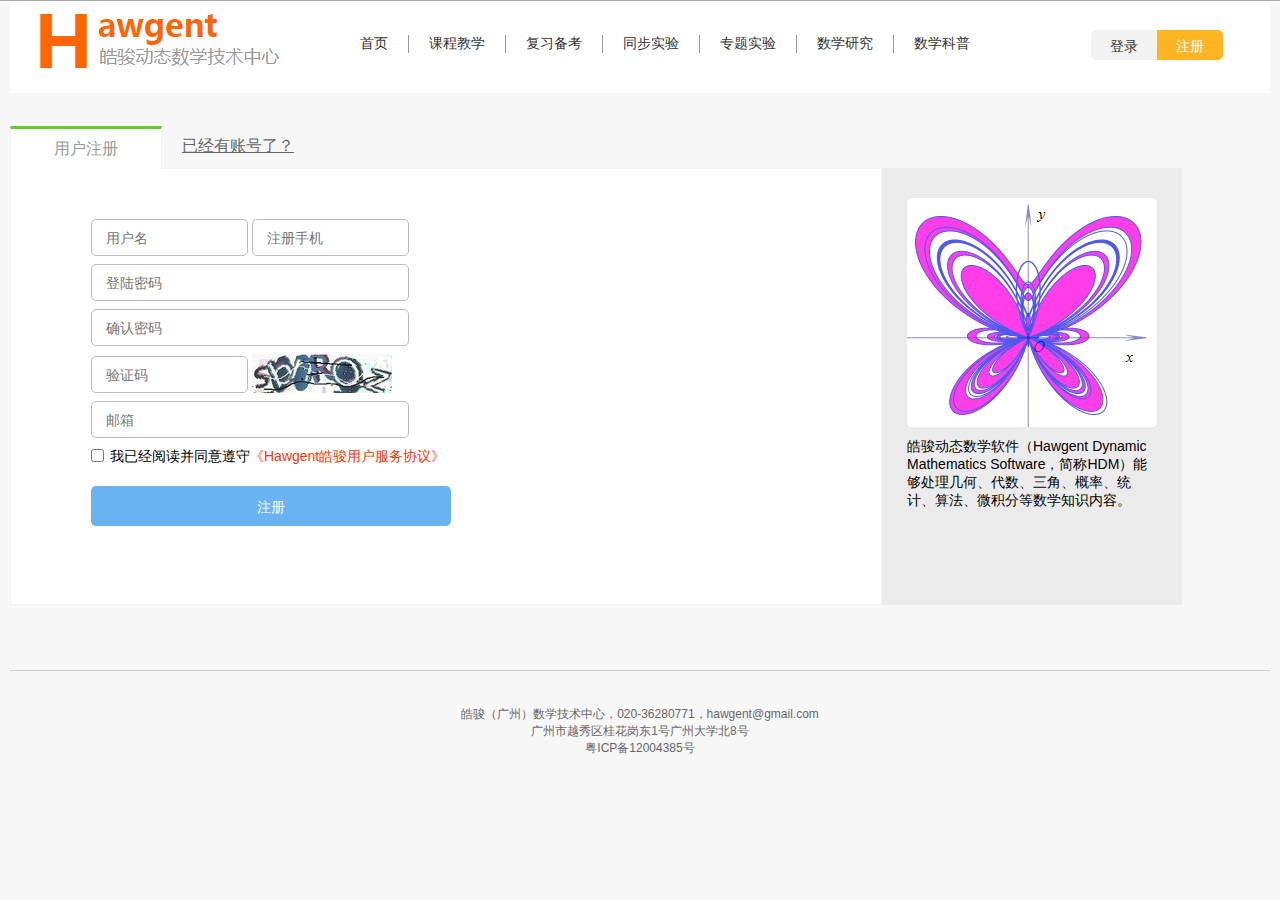
<file: reg.html>
<!DOCTYPE html>
<html xmlns="http://www.w3.org/1999/xhtml">
<head>
    <meta http-equiv="Content-Type" content="text/html; charset=utf-8" />
    <meta name="keywords" content="" />
    <meta name="description" content="" />
    <title>皓俊动态</title>
    <link rel="stylesheet" href="css/reg.css"/>
</head>
<body class="login">

<div class="header-con">
    <div class="header container clearfix">
        <div class="logo">
            <a href="index.html"><img src="images/logo.png"></a>
        </div>
        <ul class="menu clearfix">
            <li class="active"><a href="#">首页</a></li>
            <li><a href="#">课程教学</a></li>
            <li><a href="#">复习备考</a></li>
            <li><a href="#">同步实验</a></li>
            <li><a href="#">专题实验</a></li>
            <li><a href="#">数学研究</a></li>
            <li class="last"><a href="#">数学科普</a></li>
        </ul>
        <div class="header-btn">
            <button type="button" class="btn btn-login btn-gray">登录</button>
            <button type="button" class="btn btn-reg btn-orange">注册</button>
        </div>
    </div>
</div>
<div class="login-con">
    <div class="container">
        <div class="login-header clearfix">
            <div>用户注册</div>
            <a href="#">已经有账号了？</a>
        </div>
        <div class="login-form-con clearfix">
            <form class="login-form">
                <div class="form-group">
                    <input type="text" class="form-control" placeholder="用户名">
                    <input type="text" class="form-control" placeholder="注册手机">
                </div>
                <div class="form-group">
                    <input type="text" class="form-control length" placeholder="登陆密码">
                </div>
                <div class="form-group">
                    <input type="text" class="form-control length" placeholder="确认密码">
                </div>
                <div class="form-group">
                    <input type="text" class="form-control" placeholder="验证码">
                    <img src="images/code.png" class="code">
                </div>
                <div class="form-group">
                    <input type="text" class="form-control length" placeholder="邮箱">
                </div>
                <div class="form-group form-ck">
                    <label><input type="checkbox">我已经阅读并同意遵守<a href="#">《Hawgent皓骏用户服务协议》</a></label>
                </div>
                <div class="form-group">
                    <button type="button" class="btn btn-login-btn">注册</button>
                </div>
            </form>
            <div class="login-right">
                <img src="images/login_right.png">
                <div class="login-right-text">
                    皓骏动态数学软件（Hawgent Dynamic Mathematics Software，简称HDM）能够处理几何、代数、三角、概率、统计、算法、微积分等数学知识内容。
                </div>
            </div>
        </div>
    </div>
</div>
<div class="footer container">
    皓骏（广州）数学技术中心，020-36280771，hawgent@gmail.com<br>
    广州市越秀区桂花岗东1号广州大学北8号<br>
    粤ICP备12004385号
</div>

</body>
</html>
</file>
<file: css/index.css>
/*! normalize.css v3.0.2 | MIT License | git.io/normalize */
/**
 * 1. Set default font family to sans-serif.
 * 2. Prevent iOS text size adjust after orientation change, without disabling
 *    user zoom.
 */
html {
  font-family: sans-serif;
  /* 1 */
  -ms-text-size-adjust: 100%;
  /* 2 */
  -webkit-text-size-adjust: 100%;
  /* 2 */
}
/**
 * Remove default margin.
 */
body {
  margin: 0;
}
/* HTML5 display definitions
   ========================================================================== */
/**
 * Correct `block` display not defined for any HTML5 element in IE 8/9.
 * Correct `block` display not defined for `details` or `summary` in IE 10/11
 * and Firefox.
 * Correct `block` display not defined for `main` in IE 11.
 */
article,
aside,
details,
figcaption,
figure,
footer,
header,
hgroup,
main,
menu,
nav,
section,
summary {
  display: block;
}
/**
 * 1. Correct `inline-block` display not defined in IE 8/9.
 * 2. Normalize vertical alignment of `progress` in Chrome, Firefox, and Opera.
 */
audio,
canvas,
progress,
video {
  display: inline-block;
  /* 1 */
  vertical-align: baseline;
  /* 2 */
}
/**
 * Prevent modern browsers from displaying `audio` without controls.
 * Remove excess height in iOS 5 devices.
 */
audio:not([controls]) {
  display: none;
  height: 0;
}
/**
 * Address `[hidden]` styling not present in IE 8/9/10.
 * Hide the `template` element in IE 8/9/11, Safari, and Firefox < 22.
 */
[hidden],
template {
  display: none;
}
/* Links
   ========================================================================== */
/**
 * Remove the gray background color from active links in IE 10.
 */
a {
  background-color: transparent;
}
/**
 * Improve readability when focused and also mouse hovered in all browsers.
 */
a:active,
a:hover {
  outline: 0;
}
/* Text-level semantics
   ========================================================================== */
/**
 * Address styling not present in IE 8/9/10/11, Safari, and Chrome.
 */
abbr[title] {
  border-bottom: 1px dotted;
}
/**
 * Address style set to `bolder` in Firefox 4+, Safari, and Chrome.
 */
b,
strong {
  font-weight: bold;
}
/**
 * Address styling not present in Safari and Chrome.
 */
dfn {
  font-style: italic;
}
/**
 * Address variable `h1` font-size and margin within `section` and `article`
 * contexts in Firefox 4+, Safari, and Chrome.
 */
h1 {
  font-size: 2em;
  margin: 0.67em 0;
}
/**
 * Address styling not present in IE 8/9.
 */
mark {
  background: #ff0;
  color: #000;
}
/**
 * Address inconsistent and variable font size in all browsers.
 */
small {
  font-size: 80%;
}
/**
 * Prevent `sub` and `sup` affecting `line-height` in all browsers.
 */
sub,
sup {
  font-size: 75%;
  line-height: 0;
  position: relative;
  vertical-align: baseline;
}
sup {
  top: -0.5em;
}
sub {
  bottom: -0.25em;
}
/* Embedded content
   ========================================================================== */
/**
 * Remove border when inside `a` element in IE 8/9/10.
 */
img {
  border: 0;
}
/**
 * Correct overflow not hidden in IE 9/10/11.
 */
svg:not(:root) {
  overflow: hidden;
}
/* Grouping content
   ========================================================================== */
/**
 * Address margin not present in IE 8/9 and Safari.
 */
figure {
  margin: 1em 40px;
}
/**
 * Address differences between Firefox and other browsers.
 */
hr {
  -moz-box-sizing: content-box;
  box-sizing: content-box;
  height: 0;
}
/**
 * Contain overflow in all browsers.
 */
pre {
  overflow: auto;
}
/**
 * Address odd `em`-unit font size rendering in all browsers.
 */
code,
kbd,
pre,
samp {
  font-family: monospace, monospace;
  font-size: 1em;
}
/* Forms
   ========================================================================== */
/**
 * Known limitation: by default, Chrome and Safari on OS X allow very limited
 * styling of `select`, unless a `border` property is set.
 */
/**
 * 1. Correct color not being inherited.
 *    Known issue: affects color of disabled elements.
 * 2. Correct font properties not being inherited.
 * 3. Address margins set differently in Firefox 4+, Safari, and Chrome.
 */
button,
input,
optgroup,
select,
textarea {
  color: inherit;
  /* 1 */
  font: inherit;
  /* 2 */
  margin: 0;
  /* 3 */
}
/**
 * Address `overflow` set to `hidden` in IE 8/9/10/11.
 */
button {
  overflow: visible;
}
/**
 * Address inconsistent `text-transform` inheritance for `button` and `select`.
 * All other form control elements do not inherit `text-transform` values.
 * Correct `button` style inheritance in Firefox, IE 8/9/10/11, and Opera.
 * Correct `select` style inheritance in Firefox.
 */
button,
select {
  text-transform: none;
}
/**
 * 1. Avoid the WebKit bug in Android 4.0.* where (2) destroys native `audio`
 *    and `video` controls.
 * 2. Correct inability to style clickable `input` types in iOS.
 * 3. Improve usability and consistency of cursor style between image-type
 *    `input` and others.
 */
button,
html input[type="button"],
input[type="reset"],
input[type="submit"] {
  -webkit-appearance: button;
  /* 2 */
  cursor: pointer;
  /* 3 */
}
/**
 * Re-set default cursor for disabled elements.
 */
button[disabled],
html input[disabled] {
  cursor: default;
}
/**
 * Remove inner padding and border in Firefox 4+.
 */
button::-moz-focus-inner,
input::-moz-focus-inner {
  border: 0;
  padding: 0;
}
/**
 * Address Firefox 4+ setting `line-height` on `input` using `!important` in
 * the UA stylesheet.
 */
input {
  line-height: normal;
}
/**
 * It's recommended that you don't attempt to style these elements.
 * Firefox's implementation doesn't respect box-sizing, padding, or width.
 *
 * 1. Address box sizing set to `content-box` in IE 8/9/10.
 * 2. Remove excess padding in IE 8/9/10.
 */
input[type="checkbox"],
input[type="radio"] {
  box-sizing: border-box;
  /* 1 */
  padding: 0;
  /* 2 */
}
/**
 * Fix the cursor style for Chrome's increment/decrement buttons. For certain
 * `font-size` values of the `input`, it causes the cursor style of the
 * decrement button to change from `default` to `text`.
 */
input[type="number"]::-webkit-inner-spin-button,
input[type="number"]::-webkit-outer-spin-button {
  height: auto;
}
/**
 * 1. Address `appearance` set to `searchfield` in Safari and Chrome.
 * 2. Address `box-sizing` set to `border-box` in Safari and Chrome
 *    (include `-moz` to future-proof).
 */
input[type="search"] {
  -webkit-appearance: textfield;
  /* 1 */
  -moz-box-sizing: content-box;
  -webkit-box-sizing: content-box;
  /* 2 */
  box-sizing: content-box;
}
/**
 * Remove inner padding and search cancel button in Safari and Chrome on OS X.
 * Safari (but not Chrome) clips the cancel button when the search input has
 * padding (and `textfield` appearance).
 */
input[type="search"]::-webkit-search-cancel-button,
input[type="search"]::-webkit-search-decoration {
  -webkit-appearance: none;
}
/**
 * Define consistent border, margin, and padding.
 */
fieldset {
  border: 1px solid #c0c0c0;
  margin: 0 2px;
  padding: 0.35em 0.625em 0.75em;
}
/**
 * 1. Correct `color` not being inherited in IE 8/9/10/11.
 * 2. Remove padding so people aren't caught out if they zero out fieldsets.
 */
legend {
  border: 0;
  /* 1 */
  padding: 0;
  /* 2 */
}
/**
 * Remove default vertical scrollbar in IE 8/9/10/11.
 */
textarea {
  overflow: auto;
}
/**
 * Don't inherit the `font-weight` (applied by a rule above).
 * NOTE: the default cannot safely be changed in Chrome and Safari on OS X.
 */
optgroup {
  font-weight: bold;
}
/* Tables
   ========================================================================== */
/**
 * Remove most spacing between table cells.
 */
table {
  border-collapse: collapse;
  border-spacing: 0;
}
td,
th {
  padding: 0;
}
input,
button,
select,
textarea,
a:fouse {
  outline: none;
}
li {
  list-style: none;
}
img {
  border: none;
}
textarea {
  resize: none;
}
body {
  margin: 0;
  font-family: "Microsoft YaHei", sans-serif;
  font-size: 14px;
}
ul {
  padding: 0;
  margin: 0;
}
.clearfix:after {
  visibility: hidden;
  display: block;
  font-size: 0;
  content: " ";
  clear: both;
  height: 0;
}
.clearfix {
  *zoom: 1;
}
.container {
  width: 1260px;
  margin: auto;
  position: relative;
}
.re {
  position: relative;
}
.form-control {
  height: 25px;
  border-radius: 5px;
  border: 1px solid #bcbcbc;
  padding: 5px 14px;
  outline: none;
  width: 127px;
}
.length {
  width: 288px;
}
.form-group {
  margin-bottom: 8px;
}
a:hover {
  text-decoration: underline;
}
.login {
  background: #f7f7f7;
}
.logo {
  float: left;
  padding-left: 30px;
}
.header {
  background: #ffffff;
}
.header-con {
  border-top: 1px solid #aaaaab;
}
.menu {
  float: left;
  color: #333333;
  padding-top: 34px;
  padding-left: 80px;
}
.menu li {
  float: left;
  margin-right: 20px;
  border-right: 1px solid #999999;
  padding-right: 20px;
}
.menu .last {
  border-right: none;
}
.menu a {
  color: #333333;
  text-decoration: none;
}
.menu a:hover {
  color: #ff6600;
}
.menu.active a {
  color: #ff6600;
}
.header-btn {
  float: right;
  padding-top: 29px;
  padding-right: 47px;
}
.btn {
  width: 66px;
  text-align: center;
  height: 30px;
  line-height: 30px;
  border: none;
  outline: none;
}
.btn-gray {
  background: #f2f2f2;
  color: #333333;
}
.btn-orange {
  background: #ffb422;
  color: #fff;
}
.btn-login {
  float: left;
  border-radius: 5px 0 0 5px;
}
.btn-reg {
  float: left;
  border-radius: 0 5px 5px 0;
}
.login-left {
  float: left;
  width: 790px;
}
.login-con {
  margin-top: 32px;
}
.login-header {
  position: relative;
  top: 1px;
}
.login-header div {
  border-top: 3px solid #66cc33;
  float: left;
  width: 150px;
  border-left: 1px solid #f2f2f2;
  border-right: 1px solid #f2f2f2;
  background: #fff;
  line-height: 40px;
  text-align: center;
  color: #999999;
  font-size: 16px;
}
.login-header a {
  color: #666666;
  float: left;
  padding-left: 20px;
  line-height: 40px;
  text-decoration: underline;
  font-size: 16px;
}
.login-header a:hover {
  color: #1487e6;
}
.login-form {
  background: #fff;
  padding-left: 80px;
  padding-top: 50px;
  padding-bottom: 70px;
  border: 1px solid #f2f2f2;
  width: 790px;
  float: left;
}
.btn-login-btn {
  width: 360px;
  background: #69b3f2;
  color: #fff;
  display: block;
  height: 40px;
  line-height: 40px;
  border-radius: 5px;
  margin-top: 20px;
}
.code {
  vertical-align: bottom;
}
.footer {
  margin-top: 65px;
  border-top: 1px solid #cccccc;
  padding-top: 35px;
  text-align: center;
  color: #666666;
  font-size: 12px;
  margin-bottom: 40px;
}
body {
  background: #fff !important;
}
.banner {
  background: url("../images/banner.png") no-repeat center;
  height: 121px;
  display: block;
}
.part {
  background: url("../images/part.png") no-repeat center;
  height: 62px;
  display: block;
  margin-top: 36px;
  margin-bottom: 40px;
}
.index-left {
  float: left;
  width: 904px;
}
.index-content {
  box-shadow: 0px 0px 3px #e4e4e4;
  border: 1px solid #e4e4e4;
  padding: 20px;
}
.index-content-left {
  float: left;
  width: 319px;
}
.index-content-right {
  float: left;
  width: 521px;
  padding-top: 8px;
  margin-left: 20px;
  font-size: 13px;
  line-height: 1.4;
}
.index-content-right a {
  color: #00a5ff;
  text-decoration: none;
}
.index-content-right a:hover {
  text-decoration: underline;
}
.source-part {
  box-shadow: 0px 0px 3px #e4e4e4;
  border: 1px solid #e4e4e4;
  width: 440px;
  font-size: 12px;
  padding-bottom: 30px;
  float: left;
  margin-right: 20px;
}
.source-more {
  overflow: hidden;
  width: 904px;
}
.source-con {
  margin-top: 20px;
  width: 110%;
}
.source-part h4 {
  padding: 15px 20px;
  margin: 0;
  font-size: 16px;
  color: #5b5b5b;
}
.source-part ul {
  margin: 0;
  padding: 0;
  margin-left: 22px;
  margin-right: 20px;
}
.source-part li {
  line-height: 30px;
  height: 30px;
  border-bottom: 1px dashed #e4e4e4;
}
.source-part li.last {
  border-bottom: none;
}
.source-part a {
  color: #0066cc;
  float: left;
  text-decoration: none;
}
.source-part strong {
  float: right;
  font-weight: normal;
}
.source-part i {
  color: #999999;
  font-style: normal;
  margin-right: 10px;
}
.source-part em {
  color: #666666;
  font-style: normal;
  margin-right: 40px;
}
.source-part li:hover a,
.source-part li:hover i,
.source-part li:hover em {
  color: #FF6600;
}
.index-right {
  width: 300px;
  float: left;
  margin-top: 36px;
  margin-left: 54px;
}
.index-login {
  box-shadow: 0px 0px 3px #e4e4e4;
  border: 1px solid #e4e4e4;
}
.img-center {
  display: block;
  margin: auto;
  margin-top: 20px;
}
.index-form {
  padding: 25px 30px;
}
.index-text {
  width: 223px;
  height: 28px;
  line-height: 28px;
  padding: 0px 6px;
  border: 1px solid #a9a9a9;
  font-size: 14px;
}
.form-ck input {
  position: relative;
  top: 1px;
  margin-right: 4px;
}
.index-form .form-group {
  margin-bottom: 12px;
}
.btn-sky {
  width: 100px;
  height: 35px;
  line-height: 35px;
  border-radius: 5px;
  background: #69b3f2;
  color: #fff;
  margin-right: 33px;
}
.btn-default {
  width: 100px;
  height: 35px;
  line-height: 35px;
  border-radius: 5px;
  background: #fff;
  color: #333;
  border: 1px solid #cccccc;
  vertical-align: bottom;
}
.form-ck a {
  float: right;
  color: #09f;
  text-decoration: none;
}
.index-ad2 {
  box-shadow: 0px 0px 3px #e4e4e4;
  border: 1px solid #e4e4e4;
  width: 300px;
  margin-top: 20px;
}
.index-ad2 img {
  display: block;
}
.index-right-text {
  font-size: 16px;
  color: #666666;
  margin-top: 10px;
}
</file>
<file: css/cart.css>
/*! normalize.css v3.0.2 | MIT License | git.io/normalize */
/**
 * 1. Set default font family to sans-serif.
 * 2. Prevent iOS text size adjust after orientation change, without disabling
 *    user zoom.
 */
html {
  font-family: sans-serif;
  /* 1 */
  -ms-text-size-adjust: 100%;
  /* 2 */
  -webkit-text-size-adjust: 100%;
  /* 2 */
}
/**
 * Remove default margin.
 */
body {
  margin: 0;
}
/* HTML5 display definitions
   ========================================================================== */
/**
 * Correct `block` display not defined for any HTML5 element in IE 8/9.
 * Correct `block` display not defined for `details` or `summary` in IE 10/11
 * and Firefox.
 * Correct `block` display not defined for `main` in IE 11.
 */
article,
aside,
details,
figcaption,
figure,
footer,
header,
hgroup,
main,
menu,
nav,
section,
summary {
  display: block;
}
/**
 * 1. Correct `inline-block` display not defined in IE 8/9.
 * 2. Normalize vertical alignment of `progress` in Chrome, Firefox, and Opera.
 */
audio,
canvas,
progress,
video {
  display: inline-block;
  /* 1 */
  vertical-align: baseline;
  /* 2 */
}
/**
 * Prevent modern browsers from displaying `audio` without controls.
 * Remove excess height in iOS 5 devices.
 */
audio:not([controls]) {
  display: none;
  height: 0;
}
/**
 * Address `[hidden]` styling not present in IE 8/9/10.
 * Hide the `template` element in IE 8/9/11, Safari, and Firefox < 22.
 */
[hidden],
template {
  display: none;
}
/* Links
   ========================================================================== */
/**
 * Remove the gray background color from active links in IE 10.
 */
a {
  background-color: transparent;
}
/**
 * Improve readability when focused and also mouse hovered in all browsers.
 */
a:active,
a:hover {
  outline: 0;
}
/* Text-level semantics
   ========================================================================== */
/**
 * Address styling not present in IE 8/9/10/11, Safari, and Chrome.
 */
abbr[title] {
  border-bottom: 1px dotted;
}
/**
 * Address style set to `bolder` in Firefox 4+, Safari, and Chrome.
 */
b,
strong {
  font-weight: bold;
}
/**
 * Address styling not present in Safari and Chrome.
 */
dfn {
  font-style: italic;
}
/**
 * Address variable `h1` font-size and margin within `section` and `article`
 * contexts in Firefox 4+, Safari, and Chrome.
 */
h1 {
  font-size: 2em;
  margin: 0.67em 0;
}
/**
 * Address styling not present in IE 8/9.
 */
mark {
  background: #ff0;
  color: #000;
}
/**
 * Address inconsistent and variable font size in all browsers.
 */
small {
  font-size: 80%;
}
/**
 * Prevent `sub` and `sup` affecting `line-height` in all browsers.
 */
sub,
sup {
  font-size: 75%;
  line-height: 0;
  position: relative;
  vertical-align: baseline;
}
sup {
  top: -0.5em;
}
sub {
  bottom: -0.25em;
}
/* Embedded content
   ========================================================================== */
/**
 * Remove border when inside `a` element in IE 8/9/10.
 */
img {
  border: 0;
}
/**
 * Correct overflow not hidden in IE 9/10/11.
 */
svg:not(:root) {
  overflow: hidden;
}
/* Grouping content
   ========================================================================== */
/**
 * Address margin not present in IE 8/9 and Safari.
 */
figure {
  margin: 1em 40px;
}
/**
 * Address differences between Firefox and other browsers.
 */
hr {
  -moz-box-sizing: content-box;
  box-sizing: content-box;
  height: 0;
}
/**
 * Contain overflow in all browsers.
 */
pre {
  overflow: auto;
}
/**
 * Address odd `em`-unit font size rendering in all browsers.
 */
code,
kbd,
pre,
samp {
  font-family: monospace, monospace;
  font-size: 1em;
}
/* Forms
   ========================================================================== */
/**
 * Known limitation: by default, Chrome and Safari on OS X allow very limited
 * styling of `select`, unless a `border` property is set.
 */
/**
 * 1. Correct color not being inherited.
 *    Known issue: affects color of disabled elements.
 * 2. Correct font properties not being inherited.
 * 3. Address margins set differently in Firefox 4+, Safari, and Chrome.
 */
button,
input,
optgroup,
select,
textarea {
  color: inherit;
  /* 1 */
  font: inherit;
  /* 2 */
  margin: 0;
  /* 3 */
}
/**
 * Address `overflow` set to `hidden` in IE 8/9/10/11.
 */
button {
  overflow: visible;
}
/**
 * Address inconsistent `text-transform` inheritance for `button` and `select`.
 * All other form control elements do not inherit `text-transform` values.
 * Correct `button` style inheritance in Firefox, IE 8/9/10/11, and Opera.
 * Correct `select` style inheritance in Firefox.
 */
button,
select {
  text-transform: none;
}
/**
 * 1. Avoid the WebKit bug in Android 4.0.* where (2) destroys native `audio`
 *    and `video` controls.
 * 2. Correct inability to style clickable `input` types in iOS.
 * 3. Improve usability and consistency of cursor style between image-type
 *    `input` and others.
 */
button,
html input[type="button"],
input[type="reset"],
input[type="submit"] {
  -webkit-appearance: button;
  /* 2 */
  cursor: pointer;
  /* 3 */
}
/**
 * Re-set default cursor for disabled elements.
 */
button[disabled],
html input[disabled] {
  cursor: default;
}
/**
 * Remove inner padding and border in Firefox 4+.
 */
button::-moz-focus-inner,
input::-moz-focus-inner {
  border: 0;
  padding: 0;
}
/**
 * Address Firefox 4+ setting `line-height` on `input` using `!important` in
 * the UA stylesheet.
 */
input {
  line-height: normal;
}
/**
 * It's recommended that you don't attempt to style these elements.
 * Firefox's implementation doesn't respect box-sizing, padding, or width.
 *
 * 1. Address box sizing set to `content-box` in IE 8/9/10.
 * 2. Remove excess padding in IE 8/9/10.
 */
input[type="checkbox"],
input[type="radio"] {
  box-sizing: border-box;
  /* 1 */
  padding: 0;
  /* 2 */
}
/**
 * Fix the cursor style for Chrome's increment/decrement buttons. For certain
 * `font-size` values of the `input`, it causes the cursor style of the
 * decrement button to change from `default` to `text`.
 */
input[type="number"]::-webkit-inner-spin-button,
input[type="number"]::-webkit-outer-spin-button {
  height: auto;
}
/**
 * 1. Address `appearance` set to `searchfield` in Safari and Chrome.
 * 2. Address `box-sizing` set to `border-box` in Safari and Chrome
 *    (include `-moz` to future-proof).
 */
input[type="search"] {
  -webkit-appearance: textfield;
  /* 1 */
  -moz-box-sizing: content-box;
  -webkit-box-sizing: content-box;
  /* 2 */
  box-sizing: content-box;
}
/**
 * Remove inner padding and search cancel button in Safari and Chrome on OS X.
 * Safari (but not Chrome) clips the cancel button when the search input has
 * padding (and `textfield` appearance).
 */
input[type="search"]::-webkit-search-cancel-button,
input[type="search"]::-webkit-search-decoration {
  -webkit-appearance: none;
}
/**
 * Define consistent border, margin, and padding.
 */
fieldset {
  border: 1px solid #c0c0c0;
  margin: 0 2px;
  padding: 0.35em 0.625em 0.75em;
}
/**
 * 1. Correct `color` not being inherited in IE 8/9/10/11.
 * 2. Remove padding so people aren't caught out if they zero out fieldsets.
 */
legend {
  border: 0;
  /* 1 */
  padding: 0;
  /* 2 */
}
/**
 * Remove default vertical scrollbar in IE 8/9/10/11.
 */
textarea {
  overflow: auto;
}
/**
 * Don't inherit the `font-weight` (applied by a rule above).
 * NOTE: the default cannot safely be changed in Chrome and Safari on OS X.
 */
optgroup {
  font-weight: bold;
}
/* Tables
   ========================================================================== */
/**
 * Remove most spacing between table cells.
 */
table {
  border-collapse: collapse;
  border-spacing: 0;
}
td,
th {
  padding: 0;
}
input,
button,
select,
textarea,
a:fouse {
  outline: none;
}
li {
  list-style: none;
}
img {
  border: none;
}
textarea {
  resize: none;
}
body {
  margin: 0;
  font-family: "Microsoft YaHei", sans-serif;
  font-size: 14px;
}
ul {
  padding: 0;
  margin: 0;
}
.clearfix:after {
  visibility: hidden;
  display: block;
  font-size: 0;
  content: " ";
  clear: both;
  height: 0;
}
.clearfix {
  *zoom: 1;
}
.container {
  width: 1260px;
  margin: auto;
  position: relative;
}
.re {
  position: relative;
}
.form-control {
  height: 25px;
  border-radius: 5px;
  border: 1px solid #bcbcbc;
  padding: 5px 14px;
  outline: none;
  width: 127px;
}
.length {
  width: 288px;
}
.form-group {
  margin-bottom: 8px;
}
a:hover {
  text-decoration: underline;
}
.login {
  background: #f7f7f7;
}
.logo {
  float: left;
  padding-left: 30px;
}
.header {
  background: #ffffff;
}
.header-con {
  border-top: 1px solid #aaaaab;
}
.menu {
  float: left;
  color: #333333;
  padding-top: 34px;
  padding-left: 80px;
}
.menu li {
  float: left;
  margin-right: 20px;
  border-right: 1px solid #999999;
  padding-right: 20px;
}
.menu .last {
  border-right: none;
}
.menu a {
  color: #333333;
  text-decoration: none;
}
.menu a:hover {
  color: #ff6600;
}
.menu.active a {
  color: #ff6600;
}
.header-btn {
  float: right;
  padding-top: 29px;
  padding-right: 47px;
}
.btn {
  width: 66px;
  text-align: center;
  height: 30px;
  line-height: 30px;
  border: none;
  outline: none;
}
.btn-gray {
  background: #f2f2f2;
  color: #333333;
}
.btn-orange {
  background: #ffb422;
  color: #fff;
}
.btn-login {
  float: left;
  border-radius: 5px 0 0 5px;
}
.btn-reg {
  float: left;
  border-radius: 0 5px 5px 0;
}
.login-left {
  float: left;
  width: 790px;
}
.login-con {
  margin-top: 32px;
}
.login-header {
  position: relative;
  top: 1px;
}
.login-header div {
  border-top: 3px solid #66cc33;
  float: left;
  width: 150px;
  border-left: 1px solid #f2f2f2;
  border-right: 1px solid #f2f2f2;
  background: #fff;
  line-height: 40px;
  text-align: center;
  color: #999999;
  font-size: 16px;
}
.login-header a {
  color: #666666;
  float: left;
  padding-left: 20px;
  line-height: 40px;
  text-decoration: underline;
  font-size: 16px;
}
.login-header a:hover {
  color: #1487e6;
}
.login-form {
  background: #fff;
  padding-left: 80px;
  padding-top: 50px;
  padding-bottom: 70px;
  border: 1px solid #f2f2f2;
  width: 790px;
  float: left;
}
.btn-login-btn {
  width: 360px;
  background: #69b3f2;
  color: #fff;
  display: block;
  height: 40px;
  line-height: 40px;
  border-radius: 5px;
  margin-top: 20px;
}
.code {
  vertical-align: bottom;
}
.footer {
  margin-top: 65px;
  border-top: 1px solid #cccccc;
  padding-top: 35px;
  text-align: center;
  color: #666666;
  font-size: 12px;
  margin-bottom: 40px;
}
label.error {
  color: #ff0000;
  display: block;
  margin-top: 4px;
}
.message-con {
  border: 1px solid #ccc;
  margin-right: 430px;
  padding: 5px 15px;
  background: #FFEACB;
  border-radius: 5px;
  display: none;
  font-size: 13px;
}
.cart-con {
  margin-top: 40px;
}
.cart-main {
  padding: 20px;
  width: 933px;
  margin: 0 auto;
  background: #fff;
}
.cart-main-title {
  margin-top: 0;
  font-size: 24px;
  color: #333333;
  border-bottom: 1px solid #cccccc;
  padding-bottom: 20px;
  position: relative;
}
.cart-main-icon {
  position: absolute;
  right: 20px;
  top: 2px;
}
.cart-message {
  font-size: 13px;
  color: #333333;
  margin-bottom: 20px;
}
.cart-table {
  width: 100%;
  font-size: 13px;
}
.cart-table th {
  border: 1px solid #cccccc;
  height: 38px;
  line-height: 38px;
  background: #f5f5f5;
}
.cart-table td {
  border: 1px solid #cccccc;
  padding: 10px;
}
.cart-item-img {
  float: left;
}
.cart-item-text {
  margin-left: 10px;
  display: block;
  float: left;
  font-size: 13px;
}
.cart-item-unde {
  text-decoration: underline;
}
.cart-item-type {
  color: #999999;
  text-decoration: none;
}
.cart-no {
  color: #666666;
  font-weight: bold;
}
.cart-num {
  color: #999999;
}
.cart-center {
  text-align: center;
}
.cart-delete {
  color: #fff;
  background: #8e8e8e;
  border-radius: 5px;
}
.cart-price {
  font-weight: bold;
}
.cart-start img {
  margin-right: 4px;
}
.cart-count {
  text-align: right;
  margin: 20px 0;
}
.cart-count-all {
  color: #ff0000;
  font-weight: bold;
}
.cart-final {
  text-align: right;
  margin-bottom: 20px;
}
.cart-count-num {
  margin-right: 20px;
}
.cart-count-num-num {
  color: #0066ff;
  font-weight: bold;
}
.btn-cart-final {
  background: #ffb422;
  color: #fff;
  width: 112px;
  margin-left: 10px;
  border-radius: 5px;
}
.order-main {
  margin: 0 10px;
}
.order-main table {
  width: 100%;
}
.order-main th {
  font-size: 12px;
  color: #5E5E5E;
  border-bottom: 1px dashed #666666;
  padding-bottom: 10px;
  font-weight: bold;
}
.order-main td {
  font-size: 12px;
  padding: 0px 10px;
  text-align: center;
  height: 40px;
  line-height: 40px;
}
.table-odd td.order-no {
  background: #f4f9fc url("../images/list_name.png") no-repeat 13px 13px;
}
td.order-no {
  text-align: left;
  padding-left: 40px;
  background: #ffffff url("../images/list_name.png") no-repeat 13px 13px;
  width: 187px;
}
td.order-no a {
  color: #006acf;
  text-decoration: none;
}
td.order-no a:hover {
  text-decoration: underline;
}
.order-pay {
  font-weight: bold;
  color: #666666;
}
.order-date {
  font-weight: bold;
}
.order-money {
  color: #FF6600;
}
.order-detail {
  width: 308px;
}
.table-odd {
  background: #f4f9fc;
}
.pay-no {
  color: #FF0000;
}
.pay-cancel {
  color: #cccccc;
}
.order-final {
  text-align: center;
}
.order-final-text {
  margin-top: 30px;
  margin-bottom: 10px;
}
.btn-order-final {
  background: #ffb422;
  color: #fff;
  width: 130px;
  border-radius: 5px;
  height: 40px;
  line-height: 40px;
  margin-bottom: 30px;
}
</file>
<file: css/detail.css>
/*! normalize.css v3.0.2 | MIT License | git.io/normalize */
/**
 * 1. Set default font family to sans-serif.
 * 2. Prevent iOS text size adjust after orientation change, without disabling
 *    user zoom.
 */
html {
  font-family: sans-serif;
  /* 1 */
  -ms-text-size-adjust: 100%;
  /* 2 */
  -webkit-text-size-adjust: 100%;
  /* 2 */
}
/**
 * Remove default margin.
 */
body {
  margin: 0;
}
/* HTML5 display definitions
   ========================================================================== */
/**
 * Correct `block` display not defined for any HTML5 element in IE 8/9.
 * Correct `block` display not defined for `details` or `summary` in IE 10/11
 * and Firefox.
 * Correct `block` display not defined for `main` in IE 11.
 */
article,
aside,
details,
figcaption,
figure,
footer,
header,
hgroup,
main,
menu,
nav,
section,
summary {
  display: block;
}
/**
 * 1. Correct `inline-block` display not defined in IE 8/9.
 * 2. Normalize vertical alignment of `progress` in Chrome, Firefox, and Opera.
 */
audio,
canvas,
progress,
video {
  display: inline-block;
  /* 1 */
  vertical-align: baseline;
  /* 2 */
}
/**
 * Prevent modern browsers from displaying `audio` without controls.
 * Remove excess height in iOS 5 devices.
 */
audio:not([controls]) {
  display: none;
  height: 0;
}
/**
 * Address `[hidden]` styling not present in IE 8/9/10.
 * Hide the `template` element in IE 8/9/11, Safari, and Firefox < 22.
 */
[hidden],
template {
  display: none;
}
/* Links
   ========================================================================== */
/**
 * Remove the gray background color from active links in IE 10.
 */
a {
  background-color: transparent;
}
/**
 * Improve readability when focused and also mouse hovered in all browsers.
 */
a:active,
a:hover {
  outline: 0;
}
/* Text-level semantics
   ========================================================================== */
/**
 * Address styling not present in IE 8/9/10/11, Safari, and Chrome.
 */
abbr[title] {
  border-bottom: 1px dotted;
}
/**
 * Address style set to `bolder` in Firefox 4+, Safari, and Chrome.
 */
b,
strong {
  font-weight: bold;
}
/**
 * Address styling not present in Safari and Chrome.
 */
dfn {
  font-style: italic;
}
/**
 * Address variable `h1` font-size and margin within `section` and `article`
 * contexts in Firefox 4+, Safari, and Chrome.
 */
h1 {
  font-size: 2em;
  margin: 0.67em 0;
}
/**
 * Address styling not present in IE 8/9.
 */
mark {
  background: #ff0;
  color: #000;
}
/**
 * Address inconsistent and variable font size in all browsers.
 */
small {
  font-size: 80%;
}
/**
 * Prevent `sub` and `sup` affecting `line-height` in all browsers.
 */
sub,
sup {
  font-size: 75%;
  line-height: 0;
  position: relative;
  vertical-align: baseline;
}
sup {
  top: -0.5em;
}
sub {
  bottom: -0.25em;
}
/* Embedded content
   ========================================================================== */
/**
 * Remove border when inside `a` element in IE 8/9/10.
 */
img {
  border: 0;
}
/**
 * Correct overflow not hidden in IE 9/10/11.
 */
svg:not(:root) {
  overflow: hidden;
}
/* Grouping content
   ========================================================================== */
/**
 * Address margin not present in IE 8/9 and Safari.
 */
figure {
  margin: 1em 40px;
}
/**
 * Address differences between Firefox and other browsers.
 */
hr {
  -moz-box-sizing: content-box;
  box-sizing: content-box;
  height: 0;
}
/**
 * Contain overflow in all browsers.
 */
pre {
  overflow: auto;
}
/**
 * Address odd `em`-unit font size rendering in all browsers.
 */
code,
kbd,
pre,
samp {
  font-family: monospace, monospace;
  font-size: 1em;
}
/* Forms
   ========================================================================== */
/**
 * Known limitation: by default, Chrome and Safari on OS X allow very limited
 * styling of `select`, unless a `border` property is set.
 */
/**
 * 1. Correct color not being inherited.
 *    Known issue: affects color of disabled elements.
 * 2. Correct font properties not being inherited.
 * 3. Address margins set differently in Firefox 4+, Safari, and Chrome.
 */
button,
input,
optgroup,
select,
textarea {
  color: inherit;
  /* 1 */
  font: inherit;
  /* 2 */
  margin: 0;
  /* 3 */
}
/**
 * Address `overflow` set to `hidden` in IE 8/9/10/11.
 */
button {
  overflow: visible;
}
/**
 * Address inconsistent `text-transform` inheritance for `button` and `select`.
 * All other form control elements do not inherit `text-transform` values.
 * Correct `button` style inheritance in Firefox, IE 8/9/10/11, and Opera.
 * Correct `select` style inheritance in Firefox.
 */
button,
select {
  text-transform: none;
}
/**
 * 1. Avoid the WebKit bug in Android 4.0.* where (2) destroys native `audio`
 *    and `video` controls.
 * 2. Correct inability to style clickable `input` types in iOS.
 * 3. Improve usability and consistency of cursor style between image-type
 *    `input` and others.
 */
button,
html input[type="button"],
input[type="reset"],
input[type="submit"] {
  -webkit-appearance: button;
  /* 2 */
  cursor: pointer;
  /* 3 */
}
/**
 * Re-set default cursor for disabled elements.
 */
button[disabled],
html input[disabled] {
  cursor: default;
}
/**
 * Remove inner padding and border in Firefox 4+.
 */
button::-moz-focus-inner,
input::-moz-focus-inner {
  border: 0;
  padding: 0;
}
/**
 * Address Firefox 4+ setting `line-height` on `input` using `!important` in
 * the UA stylesheet.
 */
input {
  line-height: normal;
}
/**
 * It's recommended that you don't attempt to style these elements.
 * Firefox's implementation doesn't respect box-sizing, padding, or width.
 *
 * 1. Address box sizing set to `content-box` in IE 8/9/10.
 * 2. Remove excess padding in IE 8/9/10.
 */
input[type="checkbox"],
input[type="radio"] {
  box-sizing: border-box;
  /* 1 */
  padding: 0;
  /* 2 */
}
/**
 * Fix the cursor style for Chrome's increment/decrement buttons. For certain
 * `font-size` values of the `input`, it causes the cursor style of the
 * decrement button to change from `default` to `text`.
 */
input[type="number"]::-webkit-inner-spin-button,
input[type="number"]::-webkit-outer-spin-button {
  height: auto;
}
/**
 * 1. Address `appearance` set to `searchfield` in Safari and Chrome.
 * 2. Address `box-sizing` set to `border-box` in Safari and Chrome
 *    (include `-moz` to future-proof).
 */
input[type="search"] {
  -webkit-appearance: textfield;
  /* 1 */
  -moz-box-sizing: content-box;
  -webkit-box-sizing: content-box;
  /* 2 */
  box-sizing: content-box;
}
/**
 * Remove inner padding and search cancel button in Safari and Chrome on OS X.
 * Safari (but not Chrome) clips the cancel button when the search input has
 * padding (and `textfield` appearance).
 */
input[type="search"]::-webkit-search-cancel-button,
input[type="search"]::-webkit-search-decoration {
  -webkit-appearance: none;
}
/**
 * Define consistent border, margin, and padding.
 */
fieldset {
  border: 1px solid #c0c0c0;
  margin: 0 2px;
  padding: 0.35em 0.625em 0.75em;
}
/**
 * 1. Correct `color` not being inherited in IE 8/9/10/11.
 * 2. Remove padding so people aren't caught out if they zero out fieldsets.
 */
legend {
  border: 0;
  /* 1 */
  padding: 0;
  /* 2 */
}
/**
 * Remove default vertical scrollbar in IE 8/9/10/11.
 */
textarea {
  overflow: auto;
}
/**
 * Don't inherit the `font-weight` (applied by a rule above).
 * NOTE: the default cannot safely be changed in Chrome and Safari on OS X.
 */
optgroup {
  font-weight: bold;
}
/* Tables
   ========================================================================== */
/**
 * Remove most spacing between table cells.
 */
table {
  border-collapse: collapse;
  border-spacing: 0;
}
td,
th {
  padding: 0;
}
input,
button,
select,
textarea,
a:fouse {
  outline: none;
}
li {
  list-style: none;
}
img {
  border: none;
}
textarea {
  resize: none;
}
body {
  margin: 0;
  font-family: "Microsoft YaHei", sans-serif;
  font-size: 14px;
}
ul {
  padding: 0;
  margin: 0;
}
.clearfix:after {
  visibility: hidden;
  display: block;
  font-size: 0;
  content: " ";
  clear: both;
  height: 0;
}
.clearfix {
  *zoom: 1;
}
.container {
  width: 1260px;
  margin: auto;
  position: relative;
}
.re {
  position: relative;
}
.form-control {
  height: 25px;
  border-radius: 5px;
  border: 1px solid #bcbcbc;
  padding: 5px 14px;
  outline: none;
  width: 127px;
}
.length {
  width: 288px;
}
.form-group {
  margin-bottom: 8px;
}
a:hover {
  text-decoration: underline;
}
.login {
  background: #f7f7f7;
}
.logo {
  float: left;
  padding-left: 30px;
}
.header {
  background: #ffffff;
}
.header-con {
  border-top: 1px solid #aaaaab;
}
.menu {
  float: left;
  color: #333333;
  padding-top: 34px;
  padding-left: 80px;
}
.menu li {
  float: left;
  margin-right: 20px;
  border-right: 1px solid #999999;
  padding-right: 20px;
}
.menu .last {
  border-right: none;
}
.menu a {
  color: #333333;
  text-decoration: none;
}
.menu a:hover {
  color: #ff6600;
}
.menu.active a {
  color: #ff6600;
}
.header-btn {
  float: right;
  padding-top: 29px;
  padding-right: 47px;
}
.btn {
  width: 66px;
  text-align: center;
  height: 30px;
  line-height: 30px;
  border: none;
  outline: none;
}
.btn-gray {
  background: #f2f2f2;
  color: #333333;
}
.btn-orange {
  background: #ffb422;
  color: #fff;
}
.btn-login {
  float: left;
  border-radius: 5px 0 0 5px;
}
.btn-reg {
  float: left;
  border-radius: 0 5px 5px 0;
}
.login-left {
  float: left;
  width: 790px;
}
.login-con {
  margin-top: 32px;
}
.login-header {
  position: relative;
  top: 1px;
}
.login-header div {
  border-top: 3px solid #66cc33;
  float: left;
  width: 150px;
  border-left: 1px solid #f2f2f2;
  border-right: 1px solid #f2f2f2;
  background: #fff;
  line-height: 40px;
  text-align: center;
  color: #999999;
  font-size: 16px;
}
.login-header a {
  color: #666666;
  float: left;
  padding-left: 20px;
  line-height: 40px;
  text-decoration: underline;
  font-size: 16px;
}
.login-header a:hover {
  color: #1487e6;
}
.login-form {
  background: #fff;
  padding-left: 80px;
  padding-top: 50px;
  padding-bottom: 70px;
  border: 1px solid #f2f2f2;
  width: 790px;
  float: left;
}
.btn-login-btn {
  width: 360px;
  background: #69b3f2;
  color: #fff;
  display: block;
  height: 40px;
  line-height: 40px;
  border-radius: 5px;
  margin-top: 20px;
}
.code {
  vertical-align: bottom;
}
.footer {
  margin-top: 65px;
  border-top: 1px solid #cccccc;
  padding-top: 35px;
  text-align: center;
  color: #666666;
  font-size: 12px;
  margin-bottom: 40px;
}
.detail-con {
  margin-top: 40px;
}
.detail-main {
  background: #fff;
  padding: 15px;
  width: 900px;
  float: left;
}
.detail-title {
  font-size: 18px;
  color: #0066CC;
  font-weight: bold;
  float: left;
  line-height: 31px;
  background: url("../images/list_name.png") no-repeat 0 8px;
  padding-left: 22px;
}
.detail-top {
  padding-bottom: 8px;
  border-bottom: 1px solid #bcbcbc;
}
.detail-price {
  float: right;
  color: #FF6600;
  font-size: 12px;
}
.detail-price-btn {
  background: #ffb422;
  color: #fff;
  padding: 8px 20px;
  border: none;
  border-radius: 5px;
  margin-left: 10px;
}
.detail-list {
  padding: 20px;
  background: #f7f7f7;
  margin-top: 10px;
  font-size: 13px;
}
.detail-list table {
  width: 100%;
}
.detail-star {
  width: 17px;
  height: 17px;
  margin-right: 4px;
}
.detail-text {
  margin-top: 20px;
  font-size: 13px;
  color: #333333;
  line-height: 1.6;
  padding-bottom: 40px;
  border-bottom: 1px solid #cccccc;
}
.detail-text img {
  display: block;
  margin-bottom: 10px;
}
.detail-foot .detail-price {
  margin-top: 20px;
  color: #333;
}
.list-right {
  float: left;
  width: 300px;
  margin-left: 23px;
}
.list-source-top {
  margin-top: 15px;
  background: #cccccc;
  color: #666666;
  height: 55px;
  line-height: 55px;
  border-top-left-radius: 5px;
  border-top-right-radius: 5px;
  padding-left: 20px;
  font-weight: bold;
}
.list-source-top img {
  vertical-align: -10px;
  margin-left: 20px;
}
.list-source-con {
  border: 1px solid #e0e0e0;
  background: #f5f5f5;
  min-height: 190px;
}
.list-source-item {
  background: #fff;
  line-height: 40px;
  padding-left: 22px;
  border-left: 7px solid #ffb422;
  margin-top: 20px;
}
.source-user {
  position: relative;
  margin-top: 20px;
}
.source-user img {
  position: absolute;
  left: 0;
  top: 0;
}
.source-user-con {
  padding-left: 92px;
}
.source-user-name {
  font-size: 16px;
}
</file>
<file: css/list.css>
/*! normalize.css v3.0.2 | MIT License | git.io/normalize */
/**
 * 1. Set default font family to sans-serif.
 * 2. Prevent iOS text size adjust after orientation change, without disabling
 *    user zoom.
 */
html {
  font-family: sans-serif;
  /* 1 */
  -ms-text-size-adjust: 100%;
  /* 2 */
  -webkit-text-size-adjust: 100%;
  /* 2 */
}
/**
 * Remove default margin.
 */
body {
  margin: 0;
}
/* HTML5 display definitions
   ========================================================================== */
/**
 * Correct `block` display not defined for any HTML5 element in IE 8/9.
 * Correct `block` display not defined for `details` or `summary` in IE 10/11
 * and Firefox.
 * Correct `block` display not defined for `main` in IE 11.
 */
article,
aside,
details,
figcaption,
figure,
footer,
header,
hgroup,
main,
menu,
nav,
section,
summary {
  display: block;
}
/**
 * 1. Correct `inline-block` display not defined in IE 8/9.
 * 2. Normalize vertical alignment of `progress` in Chrome, Firefox, and Opera.
 */
audio,
canvas,
progress,
video {
  display: inline-block;
  /* 1 */
  vertical-align: baseline;
  /* 2 */
}
/**
 * Prevent modern browsers from displaying `audio` without controls.
 * Remove excess height in iOS 5 devices.
 */
audio:not([controls]) {
  display: none;
  height: 0;
}
/**
 * Address `[hidden]` styling not present in IE 8/9/10.
 * Hide the `template` element in IE 8/9/11, Safari, and Firefox < 22.
 */
[hidden],
template {
  display: none;
}
/* Links
   ========================================================================== */
/**
 * Remove the gray background color from active links in IE 10.
 */
a {
  background-color: transparent;
}
/**
 * Improve readability when focused and also mouse hovered in all browsers.
 */
a:active,
a:hover {
  outline: 0;
}
/* Text-level semantics
   ========================================================================== */
/**
 * Address styling not present in IE 8/9/10/11, Safari, and Chrome.
 */
abbr[title] {
  border-bottom: 1px dotted;
}
/**
 * Address style set to `bolder` in Firefox 4+, Safari, and Chrome.
 */
b,
strong {
  font-weight: bold;
}
/**
 * Address styling not present in Safari and Chrome.
 */
dfn {
  font-style: italic;
}
/**
 * Address variable `h1` font-size and margin within `section` and `article`
 * contexts in Firefox 4+, Safari, and Chrome.
 */
h1 {
  font-size: 2em;
  margin: 0.67em 0;
}
/**
 * Address styling not present in IE 8/9.
 */
mark {
  background: #ff0;
  color: #000;
}
/**
 * Address inconsistent and variable font size in all browsers.
 */
small {
  font-size: 80%;
}
/**
 * Prevent `sub` and `sup` affecting `line-height` in all browsers.
 */
sub,
sup {
  font-size: 75%;
  line-height: 0;
  position: relative;
  vertical-align: baseline;
}
sup {
  top: -0.5em;
}
sub {
  bottom: -0.25em;
}
/* Embedded content
   ========================================================================== */
/**
 * Remove border when inside `a` element in IE 8/9/10.
 */
img {
  border: 0;
}
/**
 * Correct overflow not hidden in IE 9/10/11.
 */
svg:not(:root) {
  overflow: hidden;
}
/* Grouping content
   ========================================================================== */
/**
 * Address margin not present in IE 8/9 and Safari.
 */
figure {
  margin: 1em 40px;
}
/**
 * Address differences between Firefox and other browsers.
 */
hr {
  -moz-box-sizing: content-box;
  box-sizing: content-box;
  height: 0;
}
/**
 * Contain overflow in all browsers.
 */
pre {
  overflow: auto;
}
/**
 * Address odd `em`-unit font size rendering in all browsers.
 */
code,
kbd,
pre,
samp {
  font-family: monospace, monospace;
  font-size: 1em;
}
/* Forms
   ========================================================================== */
/**
 * Known limitation: by default, Chrome and Safari on OS X allow very limited
 * styling of `select`, unless a `border` property is set.
 */
/**
 * 1. Correct color not being inherited.
 *    Known issue: affects color of disabled elements.
 * 2. Correct font properties not being inherited.
 * 3. Address margins set differently in Firefox 4+, Safari, and Chrome.
 */
button,
input,
optgroup,
select,
textarea {
  color: inherit;
  /* 1 */
  font: inherit;
  /* 2 */
  margin: 0;
  /* 3 */
}
/**
 * Address `overflow` set to `hidden` in IE 8/9/10/11.
 */
button {
  overflow: visible;
}
/**
 * Address inconsistent `text-transform` inheritance for `button` and `select`.
 * All other form control elements do not inherit `text-transform` values.
 * Correct `button` style inheritance in Firefox, IE 8/9/10/11, and Opera.
 * Correct `select` style inheritance in Firefox.
 */
button,
select {
  text-transform: none;
}
/**
 * 1. Avoid the WebKit bug in Android 4.0.* where (2) destroys native `audio`
 *    and `video` controls.
 * 2. Correct inability to style clickable `input` types in iOS.
 * 3. Improve usability and consistency of cursor style between image-type
 *    `input` and others.
 */
button,
html input[type="button"],
input[type="reset"],
input[type="submit"] {
  -webkit-appearance: button;
  /* 2 */
  cursor: pointer;
  /* 3 */
}
/**
 * Re-set default cursor for disabled elements.
 */
button[disabled],
html input[disabled] {
  cursor: default;
}
/**
 * Remove inner padding and border in Firefox 4+.
 */
button::-moz-focus-inner,
input::-moz-focus-inner {
  border: 0;
  padding: 0;
}
/**
 * Address Firefox 4+ setting `line-height` on `input` using `!important` in
 * the UA stylesheet.
 */
input {
  line-height: normal;
}
/**
 * It's recommended that you don't attempt to style these elements.
 * Firefox's implementation doesn't respect box-sizing, padding, or width.
 *
 * 1. Address box sizing set to `content-box` in IE 8/9/10.
 * 2. Remove excess padding in IE 8/9/10.
 */
input[type="checkbox"],
input[type="radio"] {
  box-sizing: border-box;
  /* 1 */
  padding: 0;
  /* 2 */
}
/**
 * Fix the cursor style for Chrome's increment/decrement buttons. For certain
 * `font-size` values of the `input`, it causes the cursor style of the
 * decrement button to change from `default` to `text`.
 */
input[type="number"]::-webkit-inner-spin-button,
input[type="number"]::-webkit-outer-spin-button {
  height: auto;
}
/**
 * 1. Address `appearance` set to `searchfield` in Safari and Chrome.
 * 2. Address `box-sizing` set to `border-box` in Safari and Chrome
 *    (include `-moz` to future-proof).
 */
input[type="search"] {
  -webkit-appearance: textfield;
  /* 1 */
  -moz-box-sizing: content-box;
  -webkit-box-sizing: content-box;
  /* 2 */
  box-sizing: content-box;
}
/**
 * Remove inner padding and search cancel button in Safari and Chrome on OS X.
 * Safari (but not Chrome) clips the cancel button when the search input has
 * padding (and `textfield` appearance).
 */
input[type="search"]::-webkit-search-cancel-button,
input[type="search"]::-webkit-search-decoration {
  -webkit-appearance: none;
}
/**
 * Define consistent border, margin, and padding.
 */
fieldset {
  border: 1px solid #c0c0c0;
  margin: 0 2px;
  padding: 0.35em 0.625em 0.75em;
}
/**
 * 1. Correct `color` not being inherited in IE 8/9/10/11.
 * 2. Remove padding so people aren't caught out if they zero out fieldsets.
 */
legend {
  border: 0;
  /* 1 */
  padding: 0;
  /* 2 */
}
/**
 * Remove default vertical scrollbar in IE 8/9/10/11.
 */
textarea {
  overflow: auto;
}
/**
 * Don't inherit the `font-weight` (applied by a rule above).
 * NOTE: the default cannot safely be changed in Chrome and Safari on OS X.
 */
optgroup {
  font-weight: bold;
}
/* Tables
   ========================================================================== */
/**
 * Remove most spacing between table cells.
 */
table {
  border-collapse: collapse;
  border-spacing: 0;
}
td,
th {
  padding: 0;
}
input,
button,
select,
textarea,
a:fouse {
  outline: none;
}
li {
  list-style: none;
}
img {
  border: none;
}
textarea {
  resize: none;
}
body {
  margin: 0;
  font-family: "Microsoft YaHei", sans-serif;
  font-size: 14px;
}
ul {
  padding: 0;
  margin: 0;
}
.clearfix:after {
  visibility: hidden;
  display: block;
  font-size: 0;
  content: " ";
  clear: both;
  height: 0;
}
.clearfix {
  *zoom: 1;
}
.container {
  width: 1260px;
  margin: auto;
  position: relative;
}
.re {
  position: relative;
}
.form-control {
  height: 25px;
  border-radius: 5px;
  border: 1px solid #bcbcbc;
  padding: 5px 14px;
  outline: none;
  width: 127px;
}
.length {
  width: 288px;
}
.form-group {
  margin-bottom: 8px;
}
a:hover {
  text-decoration: underline;
}
.login {
  background: #f7f7f7;
}
.logo {
  float: left;
  padding-left: 30px;
}
.header {
  background: #ffffff;
}
.header-con {
  border-top: 1px solid #aaaaab;
}
.menu {
  float: left;
  color: #333333;
  padding-top: 34px;
  padding-left: 80px;
}
.menu li {
  float: left;
  margin-right: 20px;
  border-right: 1px solid #999999;
  padding-right: 20px;
}
.menu .last {
  border-right: none;
}
.menu a {
  color: #333333;
  text-decoration: none;
}
.menu a:hover {
  color: #ff6600;
}
.menu.active a {
  color: #ff6600;
}
.header-btn {
  float: right;
  padding-top: 29px;
  padding-right: 47px;
}
.btn {
  width: 66px;
  text-align: center;
  height: 30px;
  line-height: 30px;
  border: none;
  outline: none;
}
.btn-gray {
  background: #f2f2f2;
  color: #333333;
}
.btn-orange {
  background: #ffb422;
  color: #fff;
}
.btn-login {
  float: left;
  border-radius: 5px 0 0 5px;
}
.btn-reg {
  float: left;
  border-radius: 0 5px 5px 0;
}
.login-left {
  float: left;
  width: 790px;
}
.login-con {
  margin-top: 32px;
}
.login-header {
  position: relative;
  top: 1px;
}
.login-header div {
  border-top: 3px solid #66cc33;
  float: left;
  width: 150px;
  border-left: 1px solid #f2f2f2;
  border-right: 1px solid #f2f2f2;
  background: #fff;
  line-height: 40px;
  text-align: center;
  color: #999999;
  font-size: 16px;
}
.login-header a {
  color: #666666;
  float: left;
  padding-left: 20px;
  line-height: 40px;
  text-decoration: underline;
  font-size: 16px;
}
.login-header a:hover {
  color: #1487e6;
}
.login-form {
  background: #fff;
  padding-left: 80px;
  padding-top: 50px;
  padding-bottom: 70px;
  border: 1px solid #f2f2f2;
  width: 790px;
  float: left;
}
.btn-login-btn {
  width: 360px;
  background: #69b3f2;
  color: #fff;
  display: block;
  height: 40px;
  line-height: 40px;
  border-radius: 5px;
  margin-top: 20px;
}
.code {
  vertical-align: bottom;
}
.footer {
  margin-top: 65px;
  border-top: 1px solid #cccccc;
  padding-top: 35px;
  text-align: center;
  color: #666666;
  font-size: 12px;
  margin-bottom: 40px;
}
.header-login {
  padding-top: 34px;
  color: #0066ff;
}
.header-login a {
  padding-top: 34px;
  color: #666666;
  text-decoration: none;
}
.header-login a:hover {
  color: #ff6633;
  text-decoration: underline;
}
.list-nav {
  font-size: 13px;
  color: #333333;
  margin-top: 20px;
}
.list-top {
  float: left;
}
.list-nav li {
  float: left;
  display: block;
  width: 95px;
  height: 39px;
  text-align: center;
  line-height: 39px;
}
.list-nav li a {
  color: #333333;
  text-decoration: none;
}
.list-nav li.active {
  background: #ffffff;
  border-top: 2px solid #66cc66;
}
.sort-type {
  float: right;
  margin-top: 10px;
}
.sort-type select {
  width: 140px;
  height: 22px;
}
.list-left {
  width: 930px;
  float: left;
}
.list-table {
  width: 100%;
  background: #fff;
}
.list-table th {
  text-align: center;
  height: 36px;
  line-height: 36px;
  border-bottom: 1px dashed #cccccc;
}
.list-detail {
  text-align: center;
  height: 35px;
  line-height: 35px;
  background: #f4f9fc;
  font-size: 12px;
}
.list-name {
  position: absolute;
  background: url("../images/list_name.png") no-repeat;
  width: 16px;
  height: 16px;
  margin-left: -20px;
  margin-top: 9px;
}
.tl {
  text-align: left !important;
  padding-left: 40px;
}
.list-table .list-table-name {
  padding-left: 70px;
  text-align: left;
}
.list-img {
  position: absolute;
  left: 0;
  top: 0;
  border: 1px solid #999999;
  top: 8px;
  left: 15px;
}
.list-main {
  padding: 8px 15px;
  position: relative;
  font-size: 12px;
}
.list-text {
  margin-left: 120px;
  min-height: 71px;
}
.color1 {
  color: #0066cc;
  font-weight: bold;
}
.color2 {
  color: #333333;
  font-weight: bold;
}
.color3 {
  color: #ff6600;
}
.list-page {
  text-align: center;
  padding-top: 20px;
  padding-bottom: 10px;
  background: #fff;
}
.list-page ul {
  display: inline-block;
}
.list-page ul li {
  float: left;
  width: 24px;
  height: 24px;
  border: 1px solid #ccc;
  line-height: 24px;
  margin-right: 10px;
  border-radius: 5px;
}
.list-page ul li a {
  color: #0099ff;
}
.list-page ul li.active {
  color: #333333;
  font-weight: bold;
  border: none;
  width: 26px;
  height: 26px;
  line-height: 26px;
}
.list-page ul li.active a {
  color: #333333;
}
.index-ad2 {
  box-shadow: 0px 0px 3px #e4e4e4;
  border: 1px solid #e4e4e4;
  width: 300px;
  margin-top: 20px;
}
.index-ad2 img {
  display: block;
}
.list-right {
  float: left;
  width: 300px;
  margin-left: 23px;
}
.list-source-top {
  margin-top: 15px;
  background: #cccccc;
  color: #666666;
  height: 55px;
  line-height: 55px;
  border-top-left-radius: 5px;
  border-top-right-radius: 5px;
  padding-left: 20px;
  font-weight: bold;
}
.list-source-top img {
  vertical-align: -10px;
  margin-left: 20px;
}
.list-source-con {
  border: 1px solid #e0e0e0;
  background: #f5f5f5;
  min-height: 190px;
}
.list-source-item {
  background: #fff;
  line-height: 40px;
  padding-left: 22px;
  border-left: 7px solid #ffb422;
  margin-top: 20px;
}
.source-user {
  position: relative;
  margin-top: 20px;
}
.source-user img {
  position: absolute;
  left: 0;
  top: 0;
}
.source-user-con {
  padding-left: 92px;
}
.source-user-name {
  font-size: 16px;
}
</file>
<file: css/login.css>
/*! normalize.css v3.0.2 | MIT License | git.io/normalize */
/**
 * 1. Set default font family to sans-serif.
 * 2. Prevent iOS text size adjust after orientation change, without disabling
 *    user zoom.
 */
html {
  font-family: sans-serif;
  /* 1 */
  -ms-text-size-adjust: 100%;
  /* 2 */
  -webkit-text-size-adjust: 100%;
  /* 2 */
}
/**
 * Remove default margin.
 */
body {
  margin: 0;
}
/* HTML5 display definitions
   ========================================================================== */
/**
 * Correct `block` display not defined for any HTML5 element in IE 8/9.
 * Correct `block` display not defined for `details` or `summary` in IE 10/11
 * and Firefox.
 * Correct `block` display not defined for `main` in IE 11.
 */
article,
aside,
details,
figcaption,
figure,
footer,
header,
hgroup,
main,
menu,
nav,
section,
summary {
  display: block;
}
/**
 * 1. Correct `inline-block` display not defined in IE 8/9.
 * 2. Normalize vertical alignment of `progress` in Chrome, Firefox, and Opera.
 */
audio,
canvas,
progress,
video {
  display: inline-block;
  /* 1 */
  vertical-align: baseline;
  /* 2 */
}
/**
 * Prevent modern browsers from displaying `audio` without controls.
 * Remove excess height in iOS 5 devices.
 */
audio:not([controls]) {
  display: none;
  height: 0;
}
/**
 * Address `[hidden]` styling not present in IE 8/9/10.
 * Hide the `template` element in IE 8/9/11, Safari, and Firefox < 22.
 */
[hidden],
template {
  display: none;
}
/* Links
   ========================================================================== */
/**
 * Remove the gray background color from active links in IE 10.
 */
a {
  background-color: transparent;
}
/**
 * Improve readability when focused and also mouse hovered in all browsers.
 */
a:active,
a:hover {
  outline: 0;
}
/* Text-level semantics
   ========================================================================== */
/**
 * Address styling not present in IE 8/9/10/11, Safari, and Chrome.
 */
abbr[title] {
  border-bottom: 1px dotted;
}
/**
 * Address style set to `bolder` in Firefox 4+, Safari, and Chrome.
 */
b,
strong {
  font-weight: bold;
}
/**
 * Address styling not present in Safari and Chrome.
 */
dfn {
  font-style: italic;
}
/**
 * Address variable `h1` font-size and margin within `section` and `article`
 * contexts in Firefox 4+, Safari, and Chrome.
 */
h1 {
  font-size: 2em;
  margin: 0.67em 0;
}
/**
 * Address styling not present in IE 8/9.
 */
mark {
  background: #ff0;
  color: #000;
}
/**
 * Address inconsistent and variable font size in all browsers.
 */
small {
  font-size: 80%;
}
/**
 * Prevent `sub` and `sup` affecting `line-height` in all browsers.
 */
sub,
sup {
  font-size: 75%;
  line-height: 0;
  position: relative;
  vertical-align: baseline;
}
sup {
  top: -0.5em;
}
sub {
  bottom: -0.25em;
}
/* Embedded content
   ========================================================================== */
/**
 * Remove border when inside `a` element in IE 8/9/10.
 */
img {
  border: 0;
}
/**
 * Correct overflow not hidden in IE 9/10/11.
 */
svg:not(:root) {
  overflow: hidden;
}
/* Grouping content
   ========================================================================== */
/**
 * Address margin not present in IE 8/9 and Safari.
 */
figure {
  margin: 1em 40px;
}
/**
 * Address differences between Firefox and other browsers.
 */
hr {
  -moz-box-sizing: content-box;
  box-sizing: content-box;
  height: 0;
}
/**
 * Contain overflow in all browsers.
 */
pre {
  overflow: auto;
}
/**
 * Address odd `em`-unit font size rendering in all browsers.
 */
code,
kbd,
pre,
samp {
  font-family: monospace, monospace;
  font-size: 1em;
}
/* Forms
   ========================================================================== */
/**
 * Known limitation: by default, Chrome and Safari on OS X allow very limited
 * styling of `select`, unless a `border` property is set.
 */
/**
 * 1. Correct color not being inherited.
 *    Known issue: affects color of disabled elements.
 * 2. Correct font properties not being inherited.
 * 3. Address margins set differently in Firefox 4+, Safari, and Chrome.
 */
button,
input,
optgroup,
select,
textarea {
  color: inherit;
  /* 1 */
  font: inherit;
  /* 2 */
  margin: 0;
  /* 3 */
}
/**
 * Address `overflow` set to `hidden` in IE 8/9/10/11.
 */
button {
  overflow: visible;
}
/**
 * Address inconsistent `text-transform` inheritance for `button` and `select`.
 * All other form control elements do not inherit `text-transform` values.
 * Correct `button` style inheritance in Firefox, IE 8/9/10/11, and Opera.
 * Correct `select` style inheritance in Firefox.
 */
button,
select {
  text-transform: none;
}
/**
 * 1. Avoid the WebKit bug in Android 4.0.* where (2) destroys native `audio`
 *    and `video` controls.
 * 2. Correct inability to style clickable `input` types in iOS.
 * 3. Improve usability and consistency of cursor style between image-type
 *    `input` and others.
 */
button,
html input[type="button"],
input[type="reset"],
input[type="submit"] {
  -webkit-appearance: button;
  /* 2 */
  cursor: pointer;
  /* 3 */
}
/**
 * Re-set default cursor for disabled elements.
 */
button[disabled],
html input[disabled] {
  cursor: default;
}
/**
 * Remove inner padding and border in Firefox 4+.
 */
button::-moz-focus-inner,
input::-moz-focus-inner {
  border: 0;
  padding: 0;
}
/**
 * Address Firefox 4+ setting `line-height` on `input` using `!important` in
 * the UA stylesheet.
 */
input {
  line-height: normal;
}
/**
 * It's recommended that you don't attempt to style these elements.
 * Firefox's implementation doesn't respect box-sizing, padding, or width.
 *
 * 1. Address box sizing set to `content-box` in IE 8/9/10.
 * 2. Remove excess padding in IE 8/9/10.
 */
input[type="checkbox"],
input[type="radio"] {
  box-sizing: border-box;
  /* 1 */
  padding: 0;
  /* 2 */
}
/**
 * Fix the cursor style for Chrome's increment/decrement buttons. For certain
 * `font-size` values of the `input`, it causes the cursor style of the
 * decrement button to change from `default` to `text`.
 */
input[type="number"]::-webkit-inner-spin-button,
input[type="number"]::-webkit-outer-spin-button {
  height: auto;
}
/**
 * 1. Address `appearance` set to `searchfield` in Safari and Chrome.
 * 2. Address `box-sizing` set to `border-box` in Safari and Chrome
 *    (include `-moz` to future-proof).
 */
input[type="search"] {
  -webkit-appearance: textfield;
  /* 1 */
  -moz-box-sizing: content-box;
  -webkit-box-sizing: content-box;
  /* 2 */
  box-sizing: content-box;
}
/**
 * Remove inner padding and search cancel button in Safari and Chrome on OS X.
 * Safari (but not Chrome) clips the cancel button when the search input has
 * padding (and `textfield` appearance).
 */
input[type="search"]::-webkit-search-cancel-button,
input[type="search"]::-webkit-search-decoration {
  -webkit-appearance: none;
}
/**
 * Define consistent border, margin, and padding.
 */
fieldset {
  border: 1px solid #c0c0c0;
  margin: 0 2px;
  padding: 0.35em 0.625em 0.75em;
}
/**
 * 1. Correct `color` not being inherited in IE 8/9/10/11.
 * 2. Remove padding so people aren't caught out if they zero out fieldsets.
 */
legend {
  border: 0;
  /* 1 */
  padding: 0;
  /* 2 */
}
/**
 * Remove default vertical scrollbar in IE 8/9/10/11.
 */
textarea {
  overflow: auto;
}
/**
 * Don't inherit the `font-weight` (applied by a rule above).
 * NOTE: the default cannot safely be changed in Chrome and Safari on OS X.
 */
optgroup {
  font-weight: bold;
}
/* Tables
   ========================================================================== */
/**
 * Remove most spacing between table cells.
 */
table {
  border-collapse: collapse;
  border-spacing: 0;
}
td,
th {
  padding: 0;
}
input,
button,
select,
textarea,
a:fouse {
  outline: none;
}
li {
  list-style: none;
}
img {
  border: none;
}
textarea {
  resize: none;
}
body {
  margin: 0;
  font-family: "Microsoft YaHei", sans-serif;
  font-size: 14px;
}
ul {
  padding: 0;
  margin: 0;
}
.clearfix:after {
  visibility: hidden;
  display: block;
  font-size: 0;
  content: " ";
  clear: both;
  height: 0;
}
.clearfix {
  *zoom: 1;
}
.container {
  width: 1260px;
  margin: auto;
  position: relative;
}
.re {
  position: relative;
}
.form-control {
  height: 25px;
  border-radius: 5px;
  border: 1px solid #bcbcbc;
  padding: 5px 14px;
  outline: none;
  width: 127px;
}
.length {
  width: 288px;
}
.form-group {
  margin-bottom: 8px;
}
a:hover {
  text-decoration: underline;
}
.login {
  background: #f7f7f7;
}
.logo {
  float: left;
  padding-left: 30px;
}
.header {
  background: #ffffff;
}
.header-con {
  border-top: 1px solid #aaaaab;
}
.menu {
  float: left;
  color: #333333;
  padding-top: 34px;
  padding-left: 80px;
}
.menu li {
  float: left;
  margin-right: 20px;
  border-right: 1px solid #999999;
  padding-right: 20px;
}
.menu .last {
  border-right: none;
}
.menu a {
  color: #333333;
  text-decoration: none;
}
.menu a:hover {
  color: #ff6600;
}
.menu.active a {
  color: #ff6600;
}
.header-btn {
  float: right;
  padding-top: 29px;
  padding-right: 47px;
}
.btn {
  width: 66px;
  text-align: center;
  height: 30px;
  line-height: 30px;
  border: none;
  outline: none;
}
.btn-gray {
  background: #f2f2f2;
  color: #333333;
}
.btn-orange {
  background: #ffb422;
  color: #fff;
}
.btn-login {
  float: left;
  border-radius: 5px 0 0 5px;
}
.btn-reg {
  float: left;
  border-radius: 0 5px 5px 0;
}
.login-left {
  float: left;
  width: 790px;
}
.login-con {
  margin-top: 32px;
}
.login-header {
  position: relative;
  top: 1px;
}
.login-header div {
  border-top: 3px solid #66cc33;
  float: left;
  width: 150px;
  border-left: 1px solid #f2f2f2;
  border-right: 1px solid #f2f2f2;
  background: #fff;
  line-height: 40px;
  text-align: center;
  color: #999999;
  font-size: 16px;
}
.login-header a {
  color: #666666;
  float: left;
  padding-left: 20px;
  line-height: 40px;
  text-decoration: underline;
  font-size: 16px;
}
.login-header a:hover {
  color: #1487e6;
}
.login-form {
  background: #fff;
  padding-left: 80px;
  padding-top: 50px;
  padding-bottom: 70px;
  border: 1px solid #f2f2f2;
  width: 790px;
  float: left;
}
.btn-login-btn {
  width: 360px;
  background: #69b3f2;
  color: #fff;
  display: block;
  height: 40px;
  line-height: 40px;
  border-radius: 5px;
  margin-top: 20px;
}
.code {
  vertical-align: bottom;
}
.footer {
  margin-top: 65px;
  border-top: 1px solid #cccccc;
  padding-top: 35px;
  text-align: center;
  color: #666666;
  font-size: 12px;
  margin-bottom: 40px;
}
body {
  background: #f9f9f9;
}
.header-con,
.header {
  background: #f9f9f9;
}
.login-text {
  font-size: 16px;
  float: right;
  padding-top: 20px;
}
.header2 {
  background: #f9f9f9;
  margin-top: 40px;
}
.container {
  width: 920px;
}
.login-text strong {
  font-size: 20px;
  font-weight: bold;
}
.login-img {
  width: 555px;
  float: left;
}
.form-login {
  width: 280px;
  float: left;
  margin-top: 40px;
  margin-left: 40px;
}
.length {
  width: 250px;
}
.form-tip {
  margin-bottom: 15px;
}
.form-ck {
  font-size: 13px;
}
.form-ck input {
  position: relative;
  top: 1px;
  margin-right: 4px;
}
.form-ck .forget {
  color: #999999;
  float: right;
  border-right: 1px solid #999999;
  padding-right: 4px;
  margin-right: 4px;
  text-decoration: none;
}
.login-quick {
  float: right;
  color: #0066cc;
  text-decoration: none;
}
.btn-sky {
  width: 100px;
  height: 35px;
  line-height: 35px;
  border-radius: 5px;
  background: #69b3f2;
  color: #fff;
  margin-top: 10px;
}
</file>
<file: css/user.css>
/*! normalize.css v3.0.2 | MIT License | git.io/normalize */
/**
 * 1. Set default font family to sans-serif.
 * 2. Prevent iOS text size adjust after orientation change, without disabling
 *    user zoom.
 */
html {
  font-family: sans-serif;
  /* 1 */
  -ms-text-size-adjust: 100%;
  /* 2 */
  -webkit-text-size-adjust: 100%;
  /* 2 */
}
/**
 * Remove default margin.
 */
body {
  margin: 0;
}
/* HTML5 display definitions
   ========================================================================== */
/**
 * Correct `block` display not defined for any HTML5 element in IE 8/9.
 * Correct `block` display not defined for `details` or `summary` in IE 10/11
 * and Firefox.
 * Correct `block` display not defined for `main` in IE 11.
 */
article,
aside,
details,
figcaption,
figure,
footer,
header,
hgroup,
main,
menu,
nav,
section,
summary {
  display: block;
}
/**
 * 1. Correct `inline-block` display not defined in IE 8/9.
 * 2. Normalize vertical alignment of `progress` in Chrome, Firefox, and Opera.
 */
audio,
canvas,
progress,
video {
  display: inline-block;
  /* 1 */
  vertical-align: baseline;
  /* 2 */
}
/**
 * Prevent modern browsers from displaying `audio` without controls.
 * Remove excess height in iOS 5 devices.
 */
audio:not([controls]) {
  display: none;
  height: 0;
}
/**
 * Address `[hidden]` styling not present in IE 8/9/10.
 * Hide the `template` element in IE 8/9/11, Safari, and Firefox < 22.
 */
[hidden],
template {
  display: none;
}
/* Links
   ========================================================================== */
/**
 * Remove the gray background color from active links in IE 10.
 */
a {
  background-color: transparent;
}
/**
 * Improve readability when focused and also mouse hovered in all browsers.
 */
a:active,
a:hover {
  outline: 0;
}
/* Text-level semantics
   ========================================================================== */
/**
 * Address styling not present in IE 8/9/10/11, Safari, and Chrome.
 */
abbr[title] {
  border-bottom: 1px dotted;
}
/**
 * Address style set to `bolder` in Firefox 4+, Safari, and Chrome.
 */
b,
strong {
  font-weight: bold;
}
/**
 * Address styling not present in Safari and Chrome.
 */
dfn {
  font-style: italic;
}
/**
 * Address variable `h1` font-size and margin within `section` and `article`
 * contexts in Firefox 4+, Safari, and Chrome.
 */
h1 {
  font-size: 2em;
  margin: 0.67em 0;
}
/**
 * Address styling not present in IE 8/9.
 */
mark {
  background: #ff0;
  color: #000;
}
/**
 * Address inconsistent and variable font size in all browsers.
 */
small {
  font-size: 80%;
}
/**
 * Prevent `sub` and `sup` affecting `line-height` in all browsers.
 */
sub,
sup {
  font-size: 75%;
  line-height: 0;
  position: relative;
  vertical-align: baseline;
}
sup {
  top: -0.5em;
}
sub {
  bottom: -0.25em;
}
/* Embedded content
   ========================================================================== */
/**
 * Remove border when inside `a` element in IE 8/9/10.
 */
img {
  border: 0;
}
/**
 * Correct overflow not hidden in IE 9/10/11.
 */
svg:not(:root) {
  overflow: hidden;
}
/* Grouping content
   ========================================================================== */
/**
 * Address margin not present in IE 8/9 and Safari.
 */
figure {
  margin: 1em 40px;
}
/**
 * Address differences between Firefox and other browsers.
 */
hr {
  -moz-box-sizing: content-box;
  box-sizing: content-box;
  height: 0;
}
/**
 * Contain overflow in all browsers.
 */
pre {
  overflow: auto;
}
/**
 * Address odd `em`-unit font size rendering in all browsers.
 */
code,
kbd,
pre,
samp {
  font-family: monospace, monospace;
  font-size: 1em;
}
/* Forms
   ========================================================================== */
/**
 * Known limitation: by default, Chrome and Safari on OS X allow very limited
 * styling of `select`, unless a `border` property is set.
 */
/**
 * 1. Correct color not being inherited.
 *    Known issue: affects color of disabled elements.
 * 2. Correct font properties not being inherited.
 * 3. Address margins set differently in Firefox 4+, Safari, and Chrome.
 */
button,
input,
optgroup,
select,
textarea {
  color: inherit;
  /* 1 */
  font: inherit;
  /* 2 */
  margin: 0;
  /* 3 */
}
/**
 * Address `overflow` set to `hidden` in IE 8/9/10/11.
 */
button {
  overflow: visible;
}
/**
 * Address inconsistent `text-transform` inheritance for `button` and `select`.
 * All other form control elements do not inherit `text-transform` values.
 * Correct `button` style inheritance in Firefox, IE 8/9/10/11, and Opera.
 * Correct `select` style inheritance in Firefox.
 */
button,
select {
  text-transform: none;
}
/**
 * 1. Avoid the WebKit bug in Android 4.0.* where (2) destroys native `audio`
 *    and `video` controls.
 * 2. Correct inability to style clickable `input` types in iOS.
 * 3. Improve usability and consistency of cursor style between image-type
 *    `input` and others.
 */
button,
html input[type="button"],
input[type="reset"],
input[type="submit"] {
  -webkit-appearance: button;
  /* 2 */
  cursor: pointer;
  /* 3 */
}
/**
 * Re-set default cursor for disabled elements.
 */
button[disabled],
html input[disabled] {
  cursor: default;
}
/**
 * Remove inner padding and border in Firefox 4+.
 */
button::-moz-focus-inner,
input::-moz-focus-inner {
  border: 0;
  padding: 0;
}
/**
 * Address Firefox 4+ setting `line-height` on `input` using `!important` in
 * the UA stylesheet.
 */
input {
  line-height: normal;
}
/**
 * It's recommended that you don't attempt to style these elements.
 * Firefox's implementation doesn't respect box-sizing, padding, or width.
 *
 * 1. Address box sizing set to `content-box` in IE 8/9/10.
 * 2. Remove excess padding in IE 8/9/10.
 */
input[type="checkbox"],
input[type="radio"] {
  box-sizing: border-box;
  /* 1 */
  padding: 0;
  /* 2 */
}
/**
 * Fix the cursor style for Chrome's increment/decrement buttons. For certain
 * `font-size` values of the `input`, it causes the cursor style of the
 * decrement button to change from `default` to `text`.
 */
input[type="number"]::-webkit-inner-spin-button,
input[type="number"]::-webkit-outer-spin-button {
  height: auto;
}
/**
 * 1. Address `appearance` set to `searchfield` in Safari and Chrome.
 * 2. Address `box-sizing` set to `border-box` in Safari and Chrome
 *    (include `-moz` to future-proof).
 */
input[type="search"] {
  -webkit-appearance: textfield;
  /* 1 */
  -moz-box-sizing: content-box;
  -webkit-box-sizing: content-box;
  /* 2 */
  box-sizing: content-box;
}
/**
 * Remove inner padding and search cancel button in Safari and Chrome on OS X.
 * Safari (but not Chrome) clips the cancel button when the search input has
 * padding (and `textfield` appearance).
 */
input[type="search"]::-webkit-search-cancel-button,
input[type="search"]::-webkit-search-decoration {
  -webkit-appearance: none;
}
/**
 * Define consistent border, margin, and padding.
 */
fieldset {
  border: 1px solid #c0c0c0;
  margin: 0 2px;
  padding: 0.35em 0.625em 0.75em;
}
/**
 * 1. Correct `color` not being inherited in IE 8/9/10/11.
 * 2. Remove padding so people aren't caught out if they zero out fieldsets.
 */
legend {
  border: 0;
  /* 1 */
  padding: 0;
  /* 2 */
}
/**
 * Remove default vertical scrollbar in IE 8/9/10/11.
 */
textarea {
  overflow: auto;
}
/**
 * Don't inherit the `font-weight` (applied by a rule above).
 * NOTE: the default cannot safely be changed in Chrome and Safari on OS X.
 */
optgroup {
  font-weight: bold;
}
/* Tables
   ========================================================================== */
/**
 * Remove most spacing between table cells.
 */
table {
  border-collapse: collapse;
  border-spacing: 0;
}
td,
th {
  padding: 0;
}
input,
button,
select,
textarea,
a:fouse {
  outline: none;
}
li {
  list-style: none;
}
img {
  border: none;
}
textarea {
  resize: none;
}
body {
  margin: 0;
  font-family: "Microsoft YaHei", sans-serif;
  font-size: 14px;
}
ul {
  padding: 0;
  margin: 0;
}
.clearfix:after {
  visibility: hidden;
  display: block;
  font-size: 0;
  content: " ";
  clear: both;
  height: 0;
}
.clearfix {
  *zoom: 1;
}
.container {
  width: 1260px;
  margin: auto;
  position: relative;
}
.re {
  position: relative;
}
.form-control {
  height: 25px;
  border-radius: 5px;
  border: 1px solid #bcbcbc;
  padding: 5px 14px;
  outline: none;
  width: 127px;
}
.length {
  width: 288px;
}
.form-group {
  margin-bottom: 8px;
}
a:hover {
  text-decoration: underline;
}
.login {
  background: #f7f7f7;
}
.logo {
  float: left;
  padding-left: 30px;
}
.header {
  background: #ffffff;
}
.header-con {
  border-top: 1px solid #aaaaab;
}
.menu {
  float: left;
  color: #333333;
  padding-top: 34px;
  padding-left: 80px;
}
.menu li {
  float: left;
  margin-right: 20px;
  border-right: 1px solid #999999;
  padding-right: 20px;
}
.menu .last {
  border-right: none;
}
.menu a {
  color: #333333;
  text-decoration: none;
}
.menu a:hover {
  color: #ff6600;
}
.menu.active a {
  color: #ff6600;
}
.header-btn {
  float: right;
  padding-top: 29px;
  padding-right: 47px;
}
.btn {
  width: 66px;
  text-align: center;
  height: 30px;
  line-height: 30px;
  border: none;
  outline: none;
}
.btn-gray {
  background: #f2f2f2;
  color: #333333;
}
.btn-orange {
  background: #ffb422;
  color: #fff;
}
.btn-login {
  float: left;
  border-radius: 5px 0 0 5px;
}
.btn-reg {
  float: left;
  border-radius: 0 5px 5px 0;
}
.login-left {
  float: left;
  width: 790px;
}
.login-con {
  margin-top: 32px;
}
.login-header {
  position: relative;
  top: 1px;
}
.login-header div {
  border-top: 3px solid #66cc33;
  float: left;
  width: 150px;
  border-left: 1px solid #f2f2f2;
  border-right: 1px solid #f2f2f2;
  background: #fff;
  line-height: 40px;
  text-align: center;
  color: #999999;
  font-size: 16px;
}
.login-header a {
  color: #666666;
  float: left;
  padding-left: 20px;
  line-height: 40px;
  text-decoration: underline;
  font-size: 16px;
}
.login-header a:hover {
  color: #1487e6;
}
.login-form {
  background: #fff;
  padding-left: 80px;
  padding-top: 50px;
  padding-bottom: 70px;
  border: 1px solid #f2f2f2;
  width: 790px;
  float: left;
}
.btn-login-btn {
  width: 360px;
  background: #69b3f2;
  color: #fff;
  display: block;
  height: 40px;
  line-height: 40px;
  border-radius: 5px;
  margin-top: 20px;
}
.code {
  vertical-align: bottom;
}
.footer {
  margin-top: 65px;
  border-top: 1px solid #cccccc;
  padding-top: 35px;
  text-align: center;
  color: #666666;
  font-size: 12px;
  margin-bottom: 40px;
}
label.error {
  color: #ff0000;
  display: block;
  margin-top: 4px;
}
.message-con {
  border: 1px solid #ccc;
  margin-right: 430px;
  padding: 5px 15px;
  background: #FFEACB;
  border-radius: 5px;
  display: none;
  font-size: 13px;
}
.user-con {
  margin-top: 35px;
}
.user-main-top li {
  float: left;
  display: block;
  width: 95px;
  height: 39px;
  text-align: center;
  line-height: 39px;
}
.user-main-top a {
  text-decoration: none;
  color: #333333;
}
.user-main-top li.active {
  background: #ffffff;
  border-top: 2px solid #66cc66;
}
.user-main {
  background: #fff;
  padding-top: 30px;
  padding-bottom: 60px;
}
.form-group {
  overflow: hidden;
}
.form-label {
  text-align: right;
  width: 130px;
  margin-right: 15px;
  float: left;
  margin-top: 8px;
  font-size: 13px;
  color: #333;
  font-weight: bold;
}
.form-control {
  width: 250px;
  float: left;
}
.user-change {
  color: #0099ff;
  text-decoration: none;
  float: left;
  margin-top: 8px;
  margin-left: 10px;
  font-size: 13px;
}
.mail-warning {
  color: #999999;
  text-decoration: none;
  float: left;
  margin-top: 8px;
  margin-left: 10px;
  background: url("../images/icon_warning.jpg") no-repeat 0 0px;
  height: 24px;
  line-height: 24px;
  padding-left: 30px;
  font-size: 13px;
}
.form-textarea {
  border-radius: 5px;
  border: 1px solid #bcbcbc;
  padding: 5px 14px;
  outline: none;
  width: 600px;
  margin-left: 62px;
}
.user-form {
  float: left;
  width: 911px;
  border-right: 1px dashed #cccccc;
}
.user-pic {
  float: left;
  padding-left: 20px;
}
.user-pic-title {
  font-size: 16px;
  color: #4C4C4C;
}
.user-pic-con {
  padding-left: 70px;
  padding-top: 60px;
  padding-bottom: 60px;
}
.user-pic-text {
  text-align: center;
  width: 326px;
  font-size: 13px;
  color: #333;
}
.user-pic-btn {
  display: block;
  margin: 20px auto;
  width: 100px;
  color: #fff;
  background: #69b3f2;
  border-radius: 5px;
}
.pwd-form {
  width: 558px;
  display: block;
  margin: 0 auto;
}
.pwd-btn-con {
  margin: 40px 60px;
}
.pwd-btn {
  display: block;
  width: 366px;
  color: #fff;
  background: #69b3f2;
  height: 40px;
  line-height: 40px;
  border-radius: 5px;
  font-size: 16px;
}
.order-main {
  width: 944px;
  float: left;
  margin: 0 20px;
  border-right: 1px dashed #cccccc;
  padding-right: 20px;
}
.order-main table {
  width: 100%;
}
.order-main th {
  font-size: 12px;
  color: #5E5E5E;
  border-bottom: 1px dashed #666666;
  padding-bottom: 10px;
  font-weight: bold;
}
.order-main td {
  font-size: 12px;
  padding: 0px 10px;
  text-align: center;
  height: 40px;
  line-height: 40px;
}
.table-odd td.order-no {
  background: #f4f9fc url("../images/list_name.png") no-repeat 13px 13px;
}
td.order-no {
  text-align: left;
  padding-left: 40px;
  background: #ffffff url("../images/list_name.png") no-repeat 13px 13px;
  width: 187px;
}
td.order-no a {
  color: #006acf;
  text-decoration: none;
}
td.order-no a:hover {
  text-decoration: underline;
}
.order-pay {
  font-weight: bold;
  color: #666666;
}
.order-date {
  font-weight: bold;
}
.order-money {
  color: #FF6600;
}
.order-detail {
  width: 308px;
}
.table-odd {
  background: #f4f9fc;
}
.pay-no {
  color: #FF0000;
}
.pay-cancel {
  color: #cccccc;
}
.list-page {
  text-align: center;
  padding-top: 20px;
  padding-bottom: 10px;
  background: #fff;
}
.list-page ul {
  display: inline-block;
  *display: inline;
  *zoom: 1;
}
.list-page ul li {
  float: left;
  width: 24px;
  height: 24px;
  border: 1px solid #ccc;
  line-height: 24px;
  margin-right: 10px;
  border-radius: 5px;
}
.list-page ul li a {
  color: #0099ff;
  text-decoration: none;
}
.list-page ul li.active {
  color: #333333;
  font-weight: bold;
  border: none;
  width: 26px;
  height: 26px;
  line-height: 26px;
}
.list-page ul li.active a {
  color: #333333;
}
.btn-pay {
  color: #fff;
  background: #ffb422;
  height: 24px;
  line-height: 24px;
  float: right;
}
.order-right {
  float: left;
  width: 253px;
}
.order-text {
  font-size: 12px;
  color: #5E5E5E;
  font-weight: bold;
}
.order-text-select {
  width: 158px;
  outline: none;
  margin-bottom: 30px;
  margin-top: 10px;
}
.btn-select {
  background: #15924a;
  color: #fff;
  width: 100px;
  text-align: center;
  border-radius: 5px;
  margin-bottom: 40px;
}
</file>
<file: css/reg.css>
/*! normalize.css v3.0.2 | MIT License | git.io/normalize */
/**
 * 1. Set default font family to sans-serif.
 * 2. Prevent iOS text size adjust after orientation change, without disabling
 *    user zoom.
 */
html {
  font-family: sans-serif;
  /* 1 */
  -ms-text-size-adjust: 100%;
  /* 2 */
  -webkit-text-size-adjust: 100%;
  /* 2 */
}
/**
 * Remove default margin.
 */
body {
  margin: 0;
}
/* HTML5 display definitions
   ========================================================================== */
/**
 * Correct `block` display not defined for any HTML5 element in IE 8/9.
 * Correct `block` display not defined for `details` or `summary` in IE 10/11
 * and Firefox.
 * Correct `block` display not defined for `main` in IE 11.
 */
article,
aside,
details,
figcaption,
figure,
footer,
header,
hgroup,
main,
menu,
nav,
section,
summary {
  display: block;
}
/**
 * 1. Correct `inline-block` display not defined in IE 8/9.
 * 2. Normalize vertical alignment of `progress` in Chrome, Firefox, and Opera.
 */
audio,
canvas,
progress,
video {
  display: inline-block;
  /* 1 */
  vertical-align: baseline;
  /* 2 */
}
/**
 * Prevent modern browsers from displaying `audio` without controls.
 * Remove excess height in iOS 5 devices.
 */
audio:not([controls]) {
  display: none;
  height: 0;
}
/**
 * Address `[hidden]` styling not present in IE 8/9/10.
 * Hide the `template` element in IE 8/9/11, Safari, and Firefox < 22.
 */
[hidden],
template {
  display: none;
}
/* Links
   ========================================================================== */
/**
 * Remove the gray background color from active links in IE 10.
 */
a {
  background-color: transparent;
}
/**
 * Improve readability when focused and also mouse hovered in all browsers.
 */
a:active,
a:hover {
  outline: 0;
}
/* Text-level semantics
   ========================================================================== */
/**
 * Address styling not present in IE 8/9/10/11, Safari, and Chrome.
 */
abbr[title] {
  border-bottom: 1px dotted;
}
/**
 * Address style set to `bolder` in Firefox 4+, Safari, and Chrome.
 */
b,
strong {
  font-weight: bold;
}
/**
 * Address styling not present in Safari and Chrome.
 */
dfn {
  font-style: italic;
}
/**
 * Address variable `h1` font-size and margin within `section` and `article`
 * contexts in Firefox 4+, Safari, and Chrome.
 */
h1 {
  font-size: 2em;
  margin: 0.67em 0;
}
/**
 * Address styling not present in IE 8/9.
 */
mark {
  background: #ff0;
  color: #000;
}
/**
 * Address inconsistent and variable font size in all browsers.
 */
small {
  font-size: 80%;
}
/**
 * Prevent `sub` and `sup` affecting `line-height` in all browsers.
 */
sub,
sup {
  font-size: 75%;
  line-height: 0;
  position: relative;
  vertical-align: baseline;
}
sup {
  top: -0.5em;
}
sub {
  bottom: -0.25em;
}
/* Embedded content
   ========================================================================== */
/**
 * Remove border when inside `a` element in IE 8/9/10.
 */
img {
  border: 0;
}
/**
 * Correct overflow not hidden in IE 9/10/11.
 */
svg:not(:root) {
  overflow: hidden;
}
/* Grouping content
   ========================================================================== */
/**
 * Address margin not present in IE 8/9 and Safari.
 */
figure {
  margin: 1em 40px;
}
/**
 * Address differences between Firefox and other browsers.
 */
hr {
  -moz-box-sizing: content-box;
  box-sizing: content-box;
  height: 0;
}
/**
 * Contain overflow in all browsers.
 */
pre {
  overflow: auto;
}
/**
 * Address odd `em`-unit font size rendering in all browsers.
 */
code,
kbd,
pre,
samp {
  font-family: monospace, monospace;
  font-size: 1em;
}
/* Forms
   ========================================================================== */
/**
 * Known limitation: by default, Chrome and Safari on OS X allow very limited
 * styling of `select`, unless a `border` property is set.
 */
/**
 * 1. Correct color not being inherited.
 *    Known issue: affects color of disabled elements.
 * 2. Correct font properties not being inherited.
 * 3. Address margins set differently in Firefox 4+, Safari, and Chrome.
 */
button,
input,
optgroup,
select,
textarea {
  color: inherit;
  /* 1 */
  font: inherit;
  /* 2 */
  margin: 0;
  /* 3 */
}
/**
 * Address `overflow` set to `hidden` in IE 8/9/10/11.
 */
button {
  overflow: visible;
}
/**
 * Address inconsistent `text-transform` inheritance for `button` and `select`.
 * All other form control elements do not inherit `text-transform` values.
 * Correct `button` style inheritance in Firefox, IE 8/9/10/11, and Opera.
 * Correct `select` style inheritance in Firefox.
 */
button,
select {
  text-transform: none;
}
/**
 * 1. Avoid the WebKit bug in Android 4.0.* where (2) destroys native `audio`
 *    and `video` controls.
 * 2. Correct inability to style clickable `input` types in iOS.
 * 3. Improve usability and consistency of cursor style between image-type
 *    `input` and others.
 */
button,
html input[type="button"],
input[type="reset"],
input[type="submit"] {
  -webkit-appearance: button;
  /* 2 */
  cursor: pointer;
  /* 3 */
}
/**
 * Re-set default cursor for disabled elements.
 */
button[disabled],
html input[disabled] {
  cursor: default;
}
/**
 * Remove inner padding and border in Firefox 4+.
 */
button::-moz-focus-inner,
input::-moz-focus-inner {
  border: 0;
  padding: 0;
}
/**
 * Address Firefox 4+ setting `line-height` on `input` using `!important` in
 * the UA stylesheet.
 */
input {
  line-height: normal;
}
/**
 * It's recommended that you don't attempt to style these elements.
 * Firefox's implementation doesn't respect box-sizing, padding, or width.
 *
 * 1. Address box sizing set to `content-box` in IE 8/9/10.
 * 2. Remove excess padding in IE 8/9/10.
 */
input[type="checkbox"],
input[type="radio"] {
  box-sizing: border-box;
  /* 1 */
  padding: 0;
  /* 2 */
}
/**
 * Fix the cursor style for Chrome's increment/decrement buttons. For certain
 * `font-size` values of the `input`, it causes the cursor style of the
 * decrement button to change from `default` to `text`.
 */
input[type="number"]::-webkit-inner-spin-button,
input[type="number"]::-webkit-outer-spin-button {
  height: auto;
}
/**
 * 1. Address `appearance` set to `searchfield` in Safari and Chrome.
 * 2. Address `box-sizing` set to `border-box` in Safari and Chrome
 *    (include `-moz` to future-proof).
 */
input[type="search"] {
  -webkit-appearance: textfield;
  /* 1 */
  -moz-box-sizing: content-box;
  -webkit-box-sizing: content-box;
  /* 2 */
  box-sizing: content-box;
}
/**
 * Remove inner padding and search cancel button in Safari and Chrome on OS X.
 * Safari (but not Chrome) clips the cancel button when the search input has
 * padding (and `textfield` appearance).
 */
input[type="search"]::-webkit-search-cancel-button,
input[type="search"]::-webkit-search-decoration {
  -webkit-appearance: none;
}
/**
 * Define consistent border, margin, and padding.
 */
fieldset {
  border: 1px solid #c0c0c0;
  margin: 0 2px;
  padding: 0.35em 0.625em 0.75em;
}
/**
 * 1. Correct `color` not being inherited in IE 8/9/10/11.
 * 2. Remove padding so people aren't caught out if they zero out fieldsets.
 */
legend {
  border: 0;
  /* 1 */
  padding: 0;
  /* 2 */
}
/**
 * Remove default vertical scrollbar in IE 8/9/10/11.
 */
textarea {
  overflow: auto;
}
/**
 * Don't inherit the `font-weight` (applied by a rule above).
 * NOTE: the default cannot safely be changed in Chrome and Safari on OS X.
 */
optgroup {
  font-weight: bold;
}
/* Tables
   ========================================================================== */
/**
 * Remove most spacing between table cells.
 */
table {
  border-collapse: collapse;
  border-spacing: 0;
}
td,
th {
  padding: 0;
}
input,
button,
select,
textarea,
a:fouse {
  outline: none;
}
li {
  list-style: none;
}
img {
  border: none;
}
textarea {
  resize: none;
}
body {
  margin: 0;
  font-family: "Microsoft YaHei", sans-serif;
  font-size: 14px;
}
ul {
  padding: 0;
  margin: 0;
}
.clearfix:after {
  visibility: hidden;
  display: block;
  font-size: 0;
  content: " ";
  clear: both;
  height: 0;
}
.clearfix {
  *zoom: 1;
}
.container {
  width: 1260px;
  margin: auto;
  position: relative;
}
.re {
  position: relative;
}
.form-control {
  height: 25px;
  border-radius: 5px;
  border: 1px solid #bcbcbc;
  padding: 5px 14px;
  outline: none;
  width: 127px;
}
.length {
  width: 288px;
}
.form-group {
  margin-bottom: 8px;
}
a:hover {
  text-decoration: underline;
}
.login {
  background: #f7f7f7;
}
.logo {
  float: left;
  padding-left: 30px;
}
.header {
  background: #ffffff;
}
.header-con {
  border-top: 1px solid #aaaaab;
}
.menu {
  float: left;
  color: #333333;
  padding-top: 34px;
  padding-left: 80px;
}
.menu li {
  float: left;
  margin-right: 20px;
  border-right: 1px solid #999999;
  padding-right: 20px;
}
.menu .last {
  border-right: none;
}
.menu a {
  color: #333333;
  text-decoration: none;
}
.menu a:hover {
  color: #ff6600;
}
.menu.active a {
  color: #ff6600;
}
.header-btn {
  float: right;
  padding-top: 29px;
  padding-right: 47px;
}
.btn {
  width: 66px;
  text-align: center;
  height: 30px;
  line-height: 30px;
  border: none;
  outline: none;
}
.btn-gray {
  background: #f2f2f2;
  color: #333333;
}
.btn-orange {
  background: #ffb422;
  color: #fff;
}
.btn-login {
  float: left;
  border-radius: 5px 0 0 5px;
}
.btn-reg {
  float: left;
  border-radius: 0 5px 5px 0;
}
.login-left {
  float: left;
  width: 790px;
}
.login-con {
  margin-top: 32px;
}
.login-header {
  position: relative;
  top: 1px;
}
.login-header div {
  border-top: 3px solid #66cc33;
  float: left;
  width: 150px;
  border-left: 1px solid #f2f2f2;
  border-right: 1px solid #f2f2f2;
  background: #fff;
  line-height: 40px;
  text-align: center;
  color: #999999;
  font-size: 16px;
}
.login-header a {
  color: #666666;
  float: left;
  padding-left: 20px;
  line-height: 40px;
  text-decoration: underline;
  font-size: 16px;
}
.login-header a:hover {
  color: #1487e6;
}
.login-form {
  background: #fff;
  padding-left: 80px;
  padding-top: 50px;
  padding-bottom: 70px;
  border: 1px solid #f2f2f2;
  width: 790px;
  float: left;
}
.btn-login-btn {
  width: 360px;
  background: #69b3f2;
  color: #fff;
  display: block;
  height: 40px;
  line-height: 40px;
  border-radius: 5px;
  margin-top: 20px;
}
.code {
  vertical-align: bottom;
}
.footer {
  margin-top: 65px;
  border-top: 1px solid #cccccc;
  padding-top: 35px;
  text-align: center;
  color: #666666;
  font-size: 12px;
  margin-bottom: 40px;
}
.form-ck {
  margin-top: 10px;
}
.form-ck input {
  position: relative;
  top: 1px;
  margin-right: 6px;
}
.form-ck a {
  color: #ff3300;
  text-decoration: none;
}
.form-ck a:hover {
  text-decoration: underline;
}
.login-right {
  float: left;
  width: 300px;
  background: #ebebeb;
  margin-bottom: -9999px;
  padding-bottom: 9999px;
}
.login-right img {
  margin: auto;
  display: block;
  margin-top: 30px;
}
.login-right-text {
  width: 250px;
  margin: auto;
  margin-top: 10px;
}
.login-form-con {
  overflow: hidden;
}
</file>
